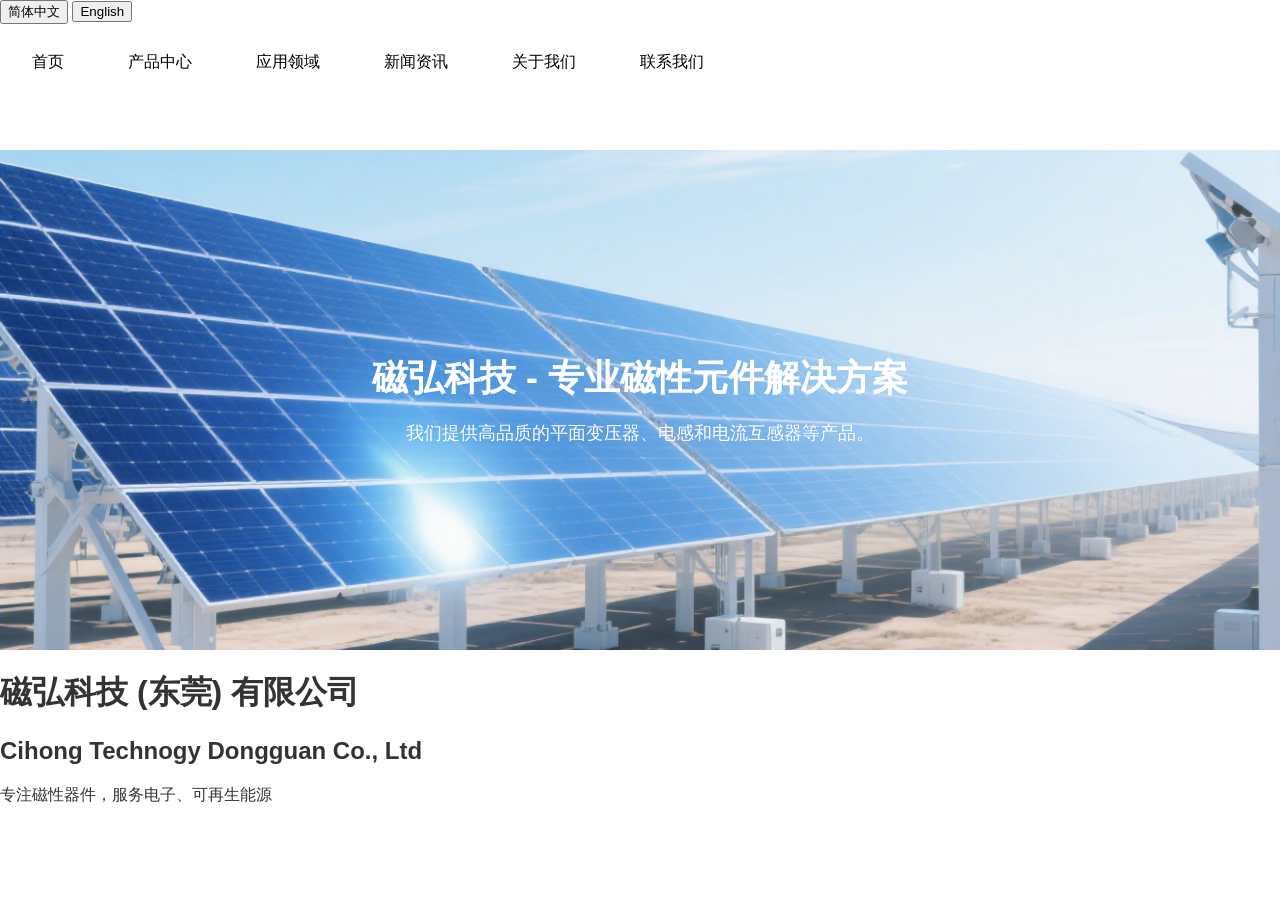
<file: index.html>
<!DOCTYPE html>
<meta name="description" content="磁弘科技 (东莞) 有限公司，专注磁性器件，提供高品质平面变压器、电感和电流互感器等产品，服务电子、可再生能源领域。" />
<meta name="keywords" content="磁弘科技, 磁性元件, 平面变压器, 电感, 电流互感器" />
<html lang="zh-CN" id="html-root">
<head>
    <meta charset="UTF-8">
    <meta name="viewport" content="width=device-width, initial-scale=1.0">
    <title>磁弘科技 (东莞) 有限公司</title>
    <link rel="stylesheet" href="css/styles.css">
</head>
<body>
    <!-- 导航栏 -->
    <nav>
        <div class="language-switcher">
            <button id="zh-btn" onclick="window.location.href='index.html'">简体中文</button>
            <button id="en-btn" onclick="window.location.href='en/index.html'">English</button>
        </div>
        <ul>
            <li><a href="index.html" class="active">首页</a></li>
            <li><a href="products.html">产品中心</a></li>
            <li><a href="application.html">应用领域</a></li>
            <li><a href="news.html">新闻资讯</a></li>
            <li><a href="about.html">关于我们</a></li>
            <li><a href="contact.html">联系我们</a></li>
        </ul>
    </nav>

    <!-- 首页 -->
    <section id="home" class="hero">
        <div class="hero-content">
          <h1 data-lang-key="home-title">磁弘科技 - 专业磁性元件解决方案</h1>
          <p data-lang-key="home-p">我们提供高品质的平面变压器、电感和电流互感器等产品。</p>
          <!-- <a href="#products" class="btn">查看产品</a> -->
        </div>
      </section>
        <h1>磁弘科技 (东莞) 有限公司</h1>
        <h2>Cihong Technogy Dongguan Co., Ltd</h2>
        <p>专注磁性器件，服务电子、可再生能源</p>
      </section>
    <script src="js/script.js"></script>
</body>
</html>
</file>
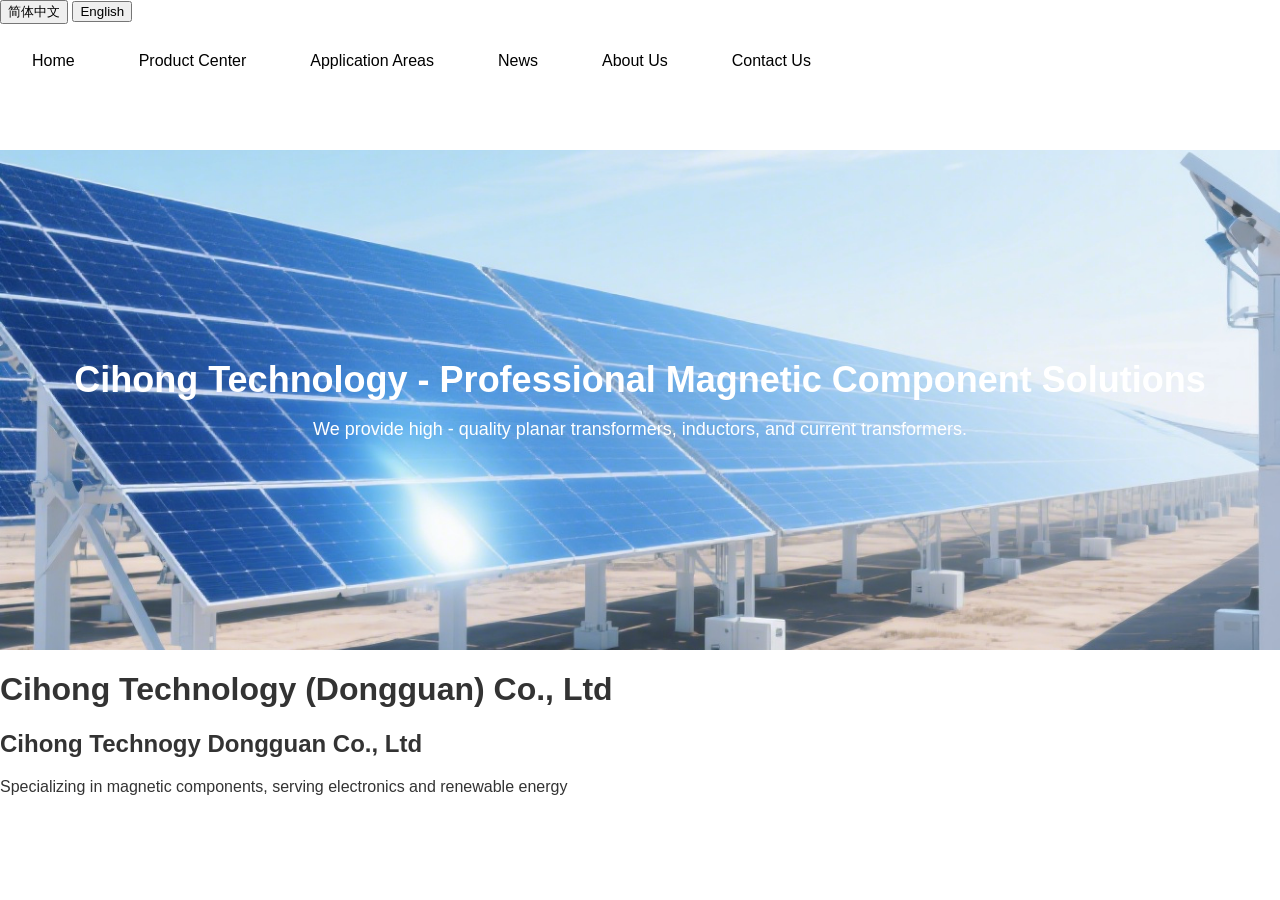
<file: en/index.html>
<!DOCTYPE html>
<meta name="description" content="Cihong Technology (Dongguan) Co., Ltd., specializing in magnetic components, providing high - quality planar transformers, inductors, and current transformers, serving the electronics and renewable energy fields." />
<meta name="keywords" content="Cihong Technology, Magnetic Components, Planar Transformers, Inductors, Current Transformers" />
<html lang="en" id="html-root">
<head>
    <meta charset="UTF-8">
    <meta name="viewport" content="width=device-width, initial-scale=1.0">
    <title>Cihong Technology (Dongguan) Co., Ltd.</title>
    <link rel="stylesheet" href="../css/styles.css">
</head>
<body>
    <!-- Navigation Bar -->
    <nav>
        <div class="language-switcher">
          <button id="zh-btn" onclick="window.location.href='../index.html'">简体中文</button>
          <button id="en-btn" onclick="window.location.href='index.html'">English</button>
      </div>
        <ul>
            <li><a href="index.html" class="active">Home</a></li>
            <li><a href="products.html">Product Center</a></li>
            <li><a href="application.html">Application Areas</a></li>
            <li><a href="news.html">News</a></li>
            <li><a href="about.html">About Us</a></li>
            <li><a href="contact.html">Contact Us</a></li>
        </ul>
    </nav>

    <!-- Home Page -->
    <section id="home" class="hero">
        <div class="hero-content">
          <h1 data-lang-key="home-title">Cihong Technology - Professional Magnetic Component Solutions</h1>
          <p data-lang-key="home-p">We provide high - quality planar transformers, inductors, and current transformers.</p>
          <!-- <a href="#products" class="btn">View Products</a> -->
        </div>
      </section>
        <h1>Cihong Technology (Dongguan) Co., Ltd</h1>
        <h2>Cihong Technogy Dongguan Co., Ltd</h2>
        <p>Specializing in magnetic components, serving electronics and renewable energy</p>
      </section>
    <script src="../js/script.js"></script>
</body>
</html>
</file>
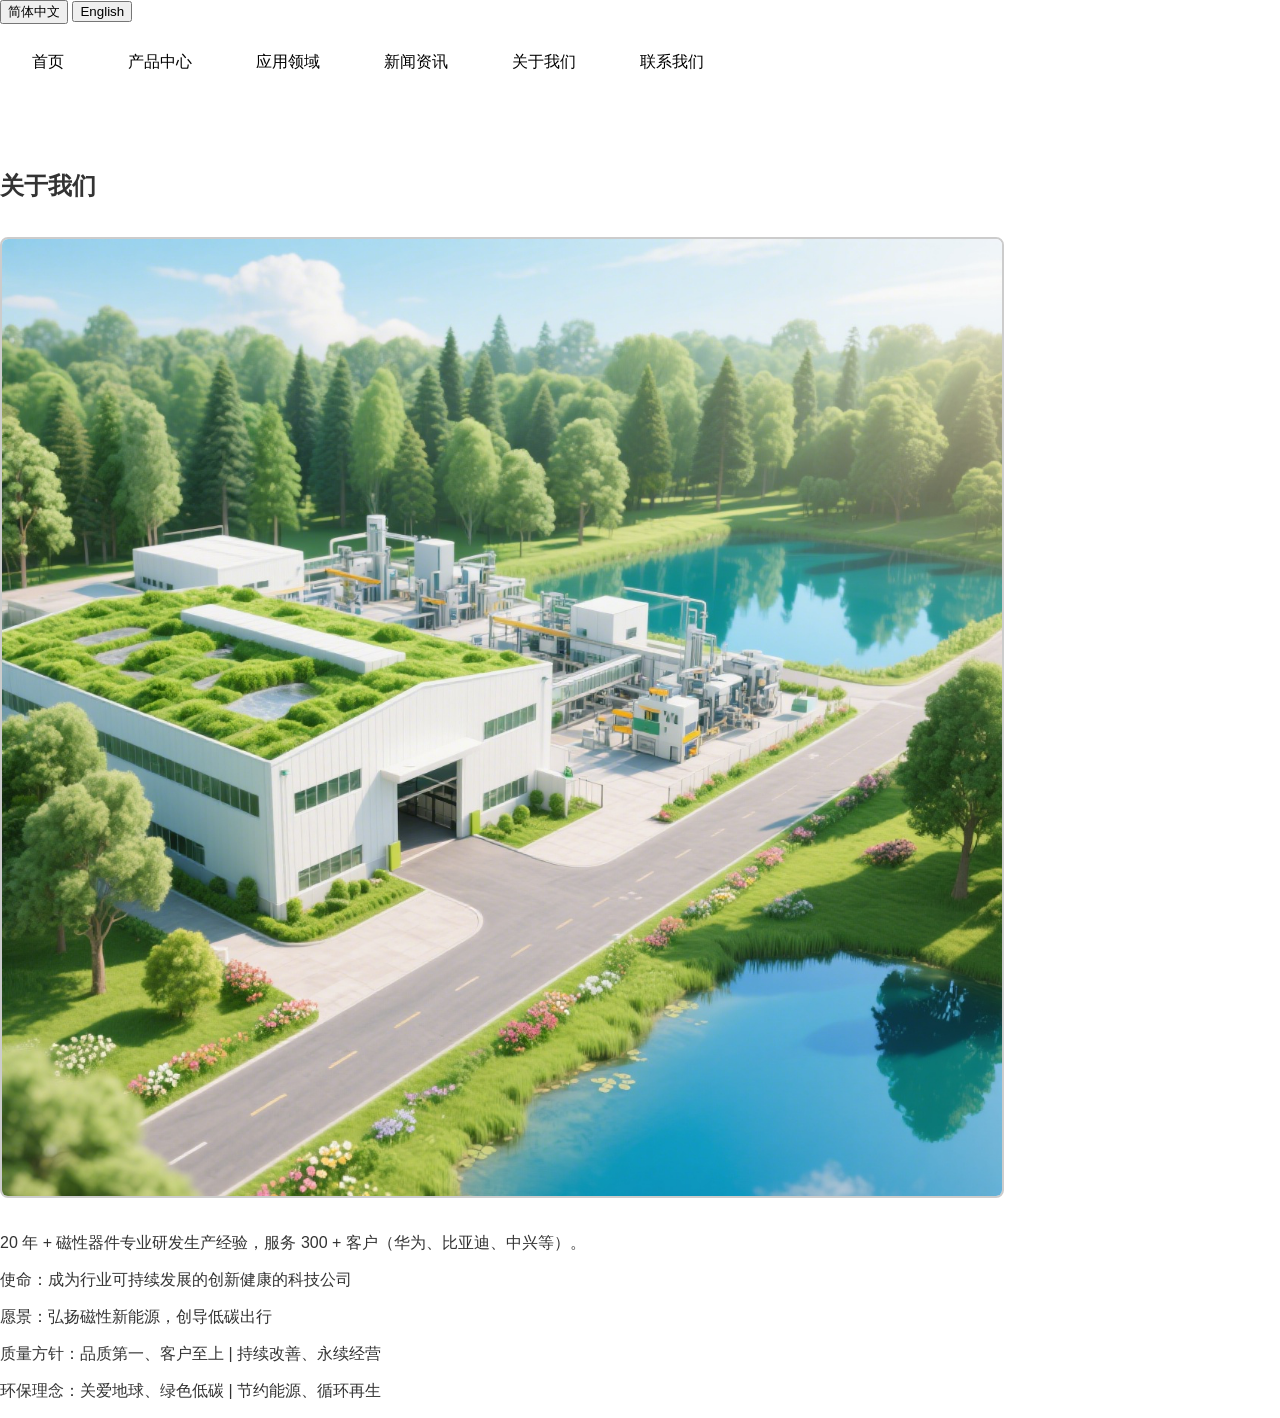
<file: about.html>
<!DOCTYPE html>
<meta name="description" content="关于磁弘科技 (东莞) 有限公司，了解我们的使命、愿景和发展历程。" />
<meta name="keywords" content="磁弘科技, 关于我们, 使命, 愿景" />
<html lang="zh-CN" id="html-root">
<head>
    <meta charset="UTF-8">
    <meta name="viewport" content="width=device-width, initial-scale=1.0">
    <title>关于我们 - 磁弘科技</title>
    <link rel="stylesheet" href="css/styles.css">
</head>
<body>
    <!-- 导航栏 -->
    <nav>
        <div class="language-switcher">
            <button id="zh-btn" onclick="window.location.href='../index.html'">简体中文</button>
            <button id="en-btn" onclick="window.location.href='../en/index.html'">English</button>
        </div>
        <ul>
            <li><a href="index.html">首页</a></li>
            <li><a href="products.html">产品中心</a></li>
            <li><a href="application.html">应用领域</a></li>
            <li><a href="news.html">新闻资讯</a></li>
            <li><a href="about.html" class="active">关于我们</a></li>
            <li><a href="contact.html">联系我们</a></li>
        </ul>
    </nav>

    <!-- 关于我们 -->
    <section id="about">
        <h2 data-lang-key="about-h2">关于我们</h2>
            <img src="images/about_us.png" alt="about us">
        <p>20 年 + 磁性器件专业研发生产经验，服务 300 + 客户（华为、比亚迪、中兴等）。</p>
        <p>使命：成为行业可持续发展的创新健康的科技公司</p>
        <p>愿景：弘扬磁性新能源，创导低碳出行</p>
        <p>质量方针：品质第一、客户至上 | 持续改善、永续经营</p>
        <p>环保理念：关爱地球、绿色低碳 | 节约能源、循环再生</p>
    </section>
    <script src="js/script.js"></script>
</body>
</html>
</file>
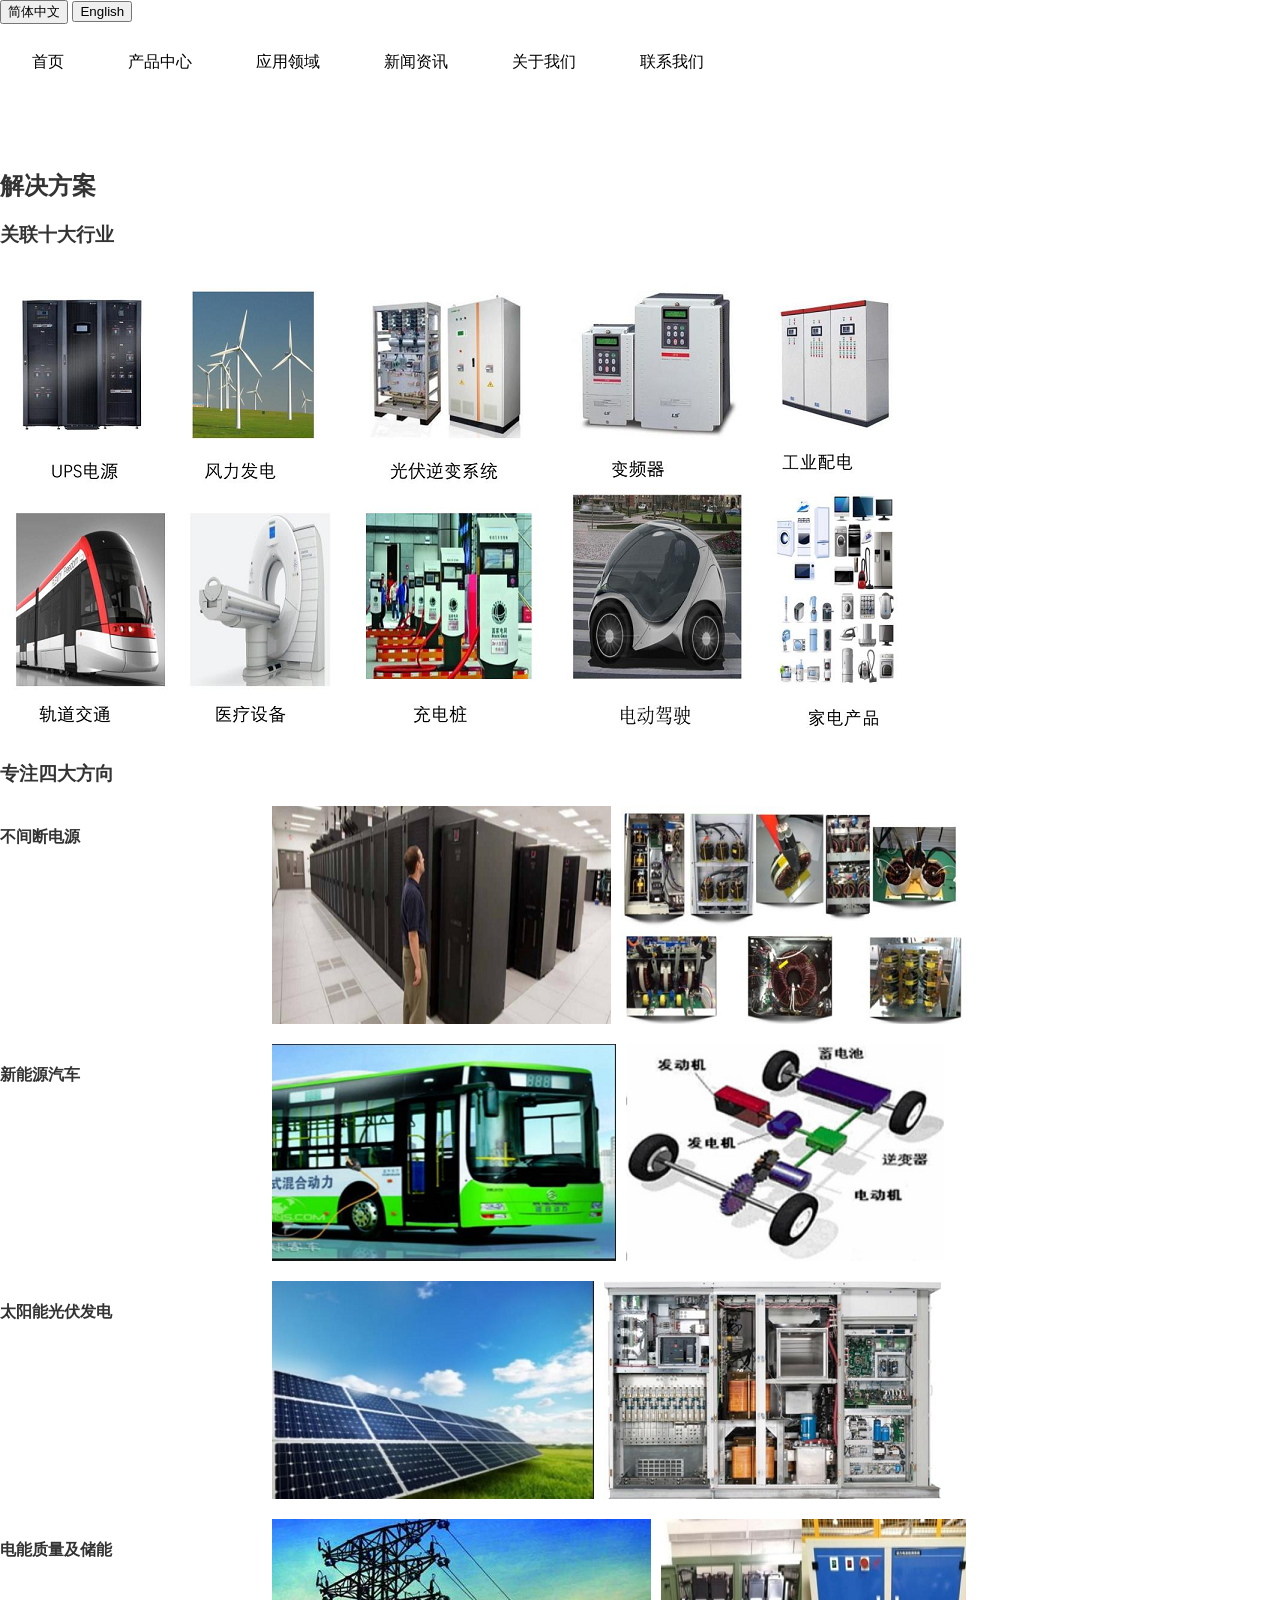
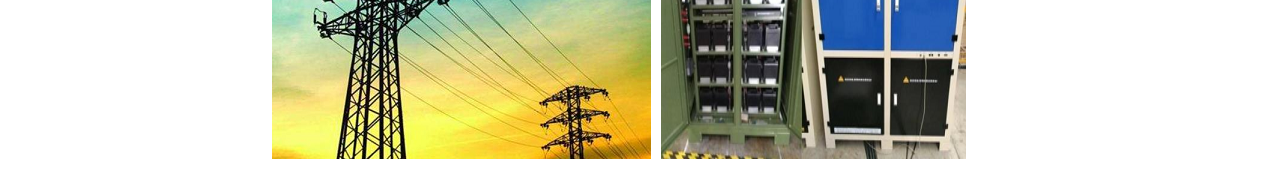
<file: application.html>
<!DOCTYPE html>
<meta name="description" content="磁弘科技 (东莞) 有限公司的应用领域，涵盖新能源、工业等领域的解决方案。" />
<meta name="keywords" content="磁弘科技, 磁性元件, 新能源, 工业应用" />
<html lang="zh-CN" id="html-root">
<head>
    <meta charset="UTF-8">
    <meta name="viewport" content="width=device-width, initial-scale=1.0">
    <title>应用领域 - 磁弘科技</title>
    <link rel="stylesheet" href="css/styles.css">
<style>
        .direction {
            display: flex;
            margin-bottom: 20px;
        }
        .description {
            flex: 1;
            max-width: 20%;
            padding-right: 20px;
        }
        .images {
            flex: 4;
            display: flex;
            gap: 10px;
        }
        .images img {
            max-width: 80%;
            height: auto;
        }
    </style>
</head>
<body>
    <!-- 导航栏 -->
    <nav>
        <div class="language-switcher">
            <button id="zh-btn" onclick="window.location.href='../index.html'">简体中文</button>
            <button id="en-btn" onclick="window.location.href='../en/index.html'">English</button>
        </div>
        <ul>
            <li><a href="index.html">首页</a></li>
            <li><a href="products.html">产品中心</a></li>
            <li><a href="application.html" class="active">应用领域</a></li>
            <li><a href="news.html">新闻资讯</a></li>
            <li><a href="about.html">关于我们</a></li>
            <li><a href="contact.html">联系我们</a></li>
        </ul>
    </nav>

    <!-- 解决方案 -->
    <section id="solutions">
        <h2 data-lang-key="solutions-h2">解决方案</h2>
        <!-- 第一部分：关联十大行业 -->       
        <h3>关联十大行业</h3>
        <img src="images/10_industries.jpg" alt="关联十大行业占位图">
        <!-- 第二部分：专注四大方向 -->
        <h3>专注四大方向</h3>
        <!-- 不间断电源 -->
        <div class="direction">
            <div class="description">
                <h4>不间断电源</h4>
                <p></p>
            </div>
            <div class="images">
                <img src="images/ups1.jpg" alt="不间断电源占位图">
                <img src="images/ups2.jpg" alt="不间断电源占位图">
            </div>
        </div>
        <!-- 新能源汽车 -->
        <div class="direction">
            <div class="description">
                <h4>新能源汽车</h4>
                <p></p>
            </div>
            <div class="images">
                <img src="images/new_energy1.jpg" alt="新能源汽车占位图">
                <img src="images/new_energy2.jpg" alt="新能源汽车占位图">
            </div>
        </div>
        <!-- 太阳能光伏发电 -->
        <div class="direction">
            <div class="description">
                <h4>太阳能光伏发电</h4>
                <p></p>
            </div>
            <div class="images">
                <img src="images/solar_photovoltaic_power_generation1.jpg" alt="太阳能光伏发电占位图">
                <img src="images/solar_photovoltaic_power_generation2.jpg" alt="太阳能光伏发电占位图">
            </div>
        </div>
        <!-- 电能质量及储能 -->
        <div class="direction">
            <div class="description">
                <h4>电能质量及储能</h4>
                <p></p>
            </div>
            <div class="images">
                <img src="images/energy_storage1.jpg" alt="电能质量及储能占位图">
                <img src="images/energy_storage2.jpg" alt="电能质量及储能占位图">
            </div>
        </div>
    </section>
    <script src="js/script.js"></script>
</body>
</html>
</file>
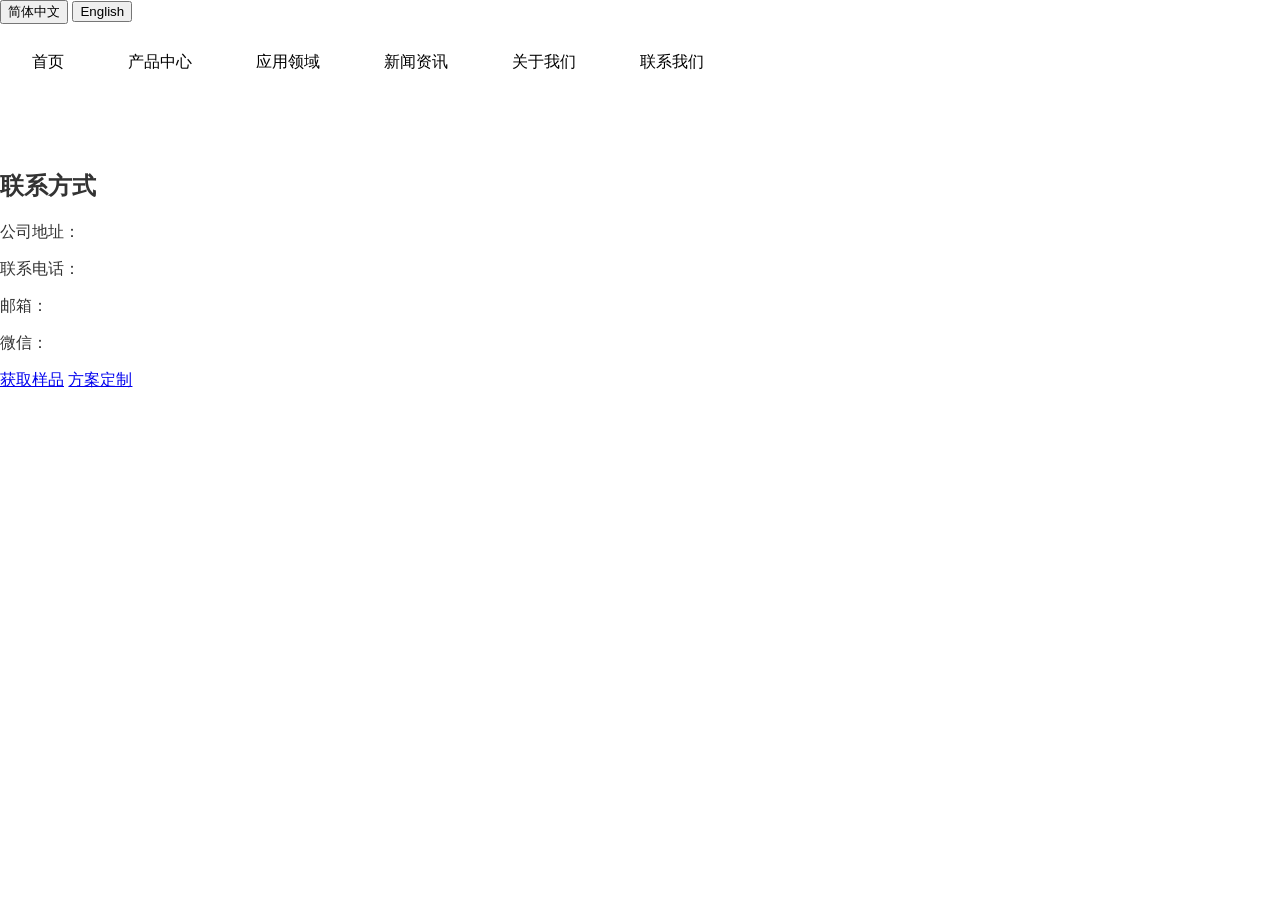
<file: contact.html>
<!DOCTYPE html>
<meta name="description" content="磁弘科技 (东莞) 有限公司的联系方式，获取样品和定制方案。" />
<meta name="keywords" content="磁弘科技, 联系方式, 获取样品, 方案定制" />
<html lang="zh-CN" id="html-root">
<head>
    <meta charset="UTF-8">
    <meta name="viewport" content="width=device-width, initial-scale=1.0">
    <title>联系我们 - 磁弘科技</title>
    <link rel="stylesheet" href="css/styles.css">
</head>
<body>
    <!-- 导航栏 -->
    <nav>
        <div class="language-switcher">
            <button id="zh-btn" onclick="window.location.href='../index.html'">简体中文</button>
            <button id="en-btn" onclick="window.location.href='../en/index.html'">English</button>
        </div>
        <ul>
            <li><a href="index.html">首页</a></li>
            <li><a href="products.html">产品中心</a></li>
            <li><a href="application.html">应用领域</a></li>
            <li><a href="news.html">新闻资讯</a></li>
            <li><a href="about.html">关于我们</a></li>
            <li><a href="contact.html" class="active">联系我们</a></li>
        </ul>
    </nav>

    <!-- 联系方式 -->
    <section id="contact">
        <h2 data-lang-key="contact-h2">联系方式</h2>    
        <p data-lang-key="contact-p1">公司地址：</p>
        <p data-lang-key="contact-p2">联系电话：</p>
        <p data-lang-key="contact-p3">邮箱：</p>
        <p data-lang-key="contact-p4">微信：</p>
        <div class="qq-consult">
            <!-- 嵌入 QQ 咨询窗口 -->
            <a href="http://wpa.qq.com/msgrd?v=3&uin=12345678&site=qq&menu=yes" data-lang-key="contact-a1">获取样品</a>
            <a href="http://wpa.qq.com/msgrd?v=3&uin=12345678&site=qq&menu=yes" data-lang-key="contact-a2">方案定制</a>
        </div>
    </section>
    <script src="js/script.js"></script>
</body>
</html>
</file>
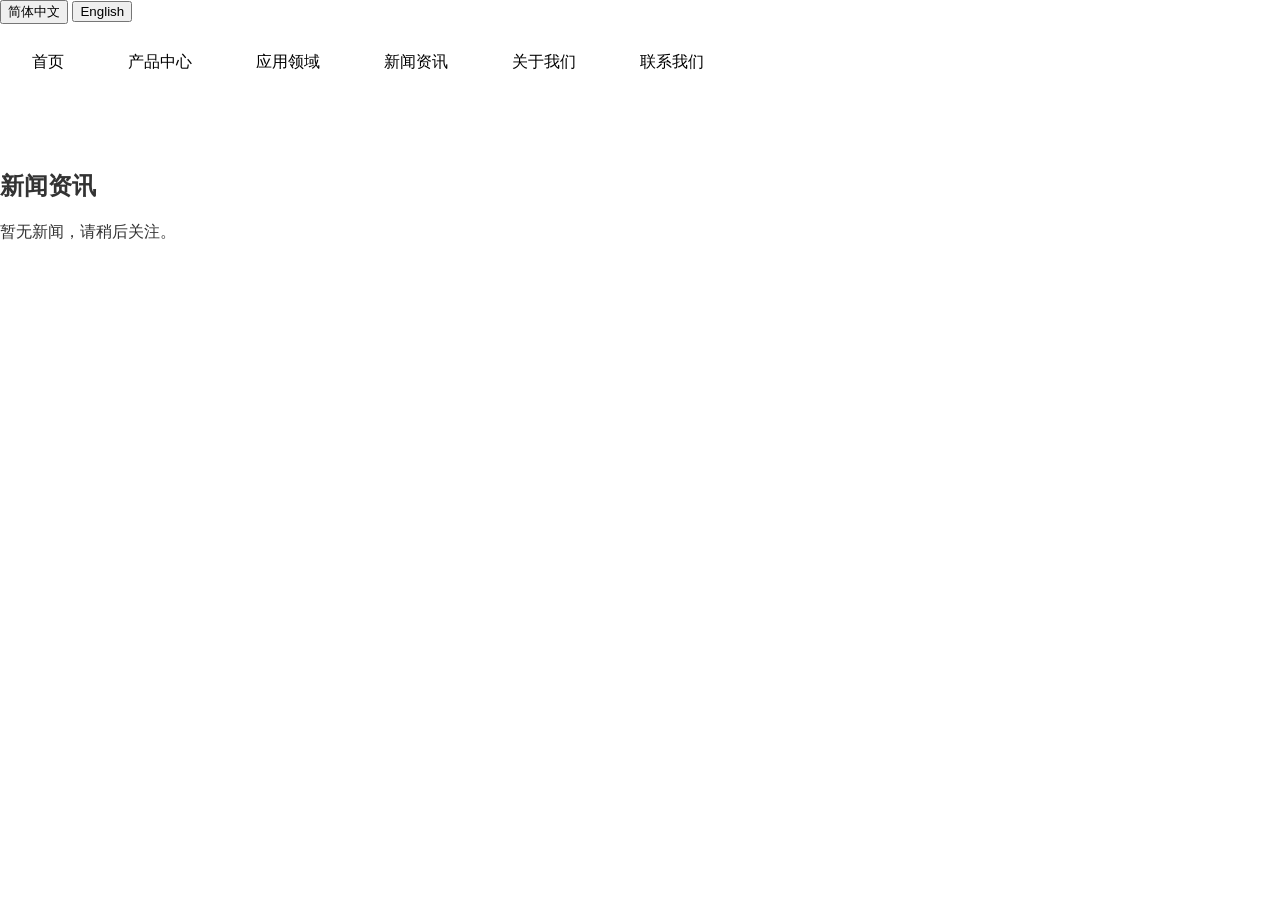
<file: news.html>
<!DOCTYPE html>
<meta name="description" content="磁弘科技 (东莞) 有限公司的新闻资讯页面。" />
<meta name="keywords" content="磁弘科技, 新闻资讯, 行业动态" />
<html lang="zh-CN" id="html-root">
<head>
    <meta charset="UTF-8">
    <meta name="viewport" content="width=device-width, initial-scale=1.0">
    <title>新闻资讯 - 磁弘科技</title>
    <link rel="stylesheet" href="css/styles.css">
</head>
<body>
    <!-- 导航栏 -->
    <nav>
        <div class="language-switcher">
            <button id="zh-btn" onclick="window.location.href='../index.html'">简体中文</button>
            <button id="en-btn" onclick="window.location.href='../en/index.html'">English</button>
        </div>
        <ul>
            <li><a href="index.html">首页</a></li>
            <li><a href="products.html">产品中心</a></li>
            <li><a href="application.html">应用领域</a></li>
            <li><a href="news.html" class="active">新闻资讯</a></li>
            <li><a href="about.html">关于我们</a></li>
            <li><a href="contact.html">联系我们</a></li>
        </ul>
    </nav>

    <!-- 这里暂时没有新闻内容，可后续添加 -->
    <section id="news">
        <h2>新闻资讯</h2>       
        <p>暂无新闻，请稍后关注。</p>
    </section>
    <script src="js/script.js"></script>
</body>
</html>
</file>
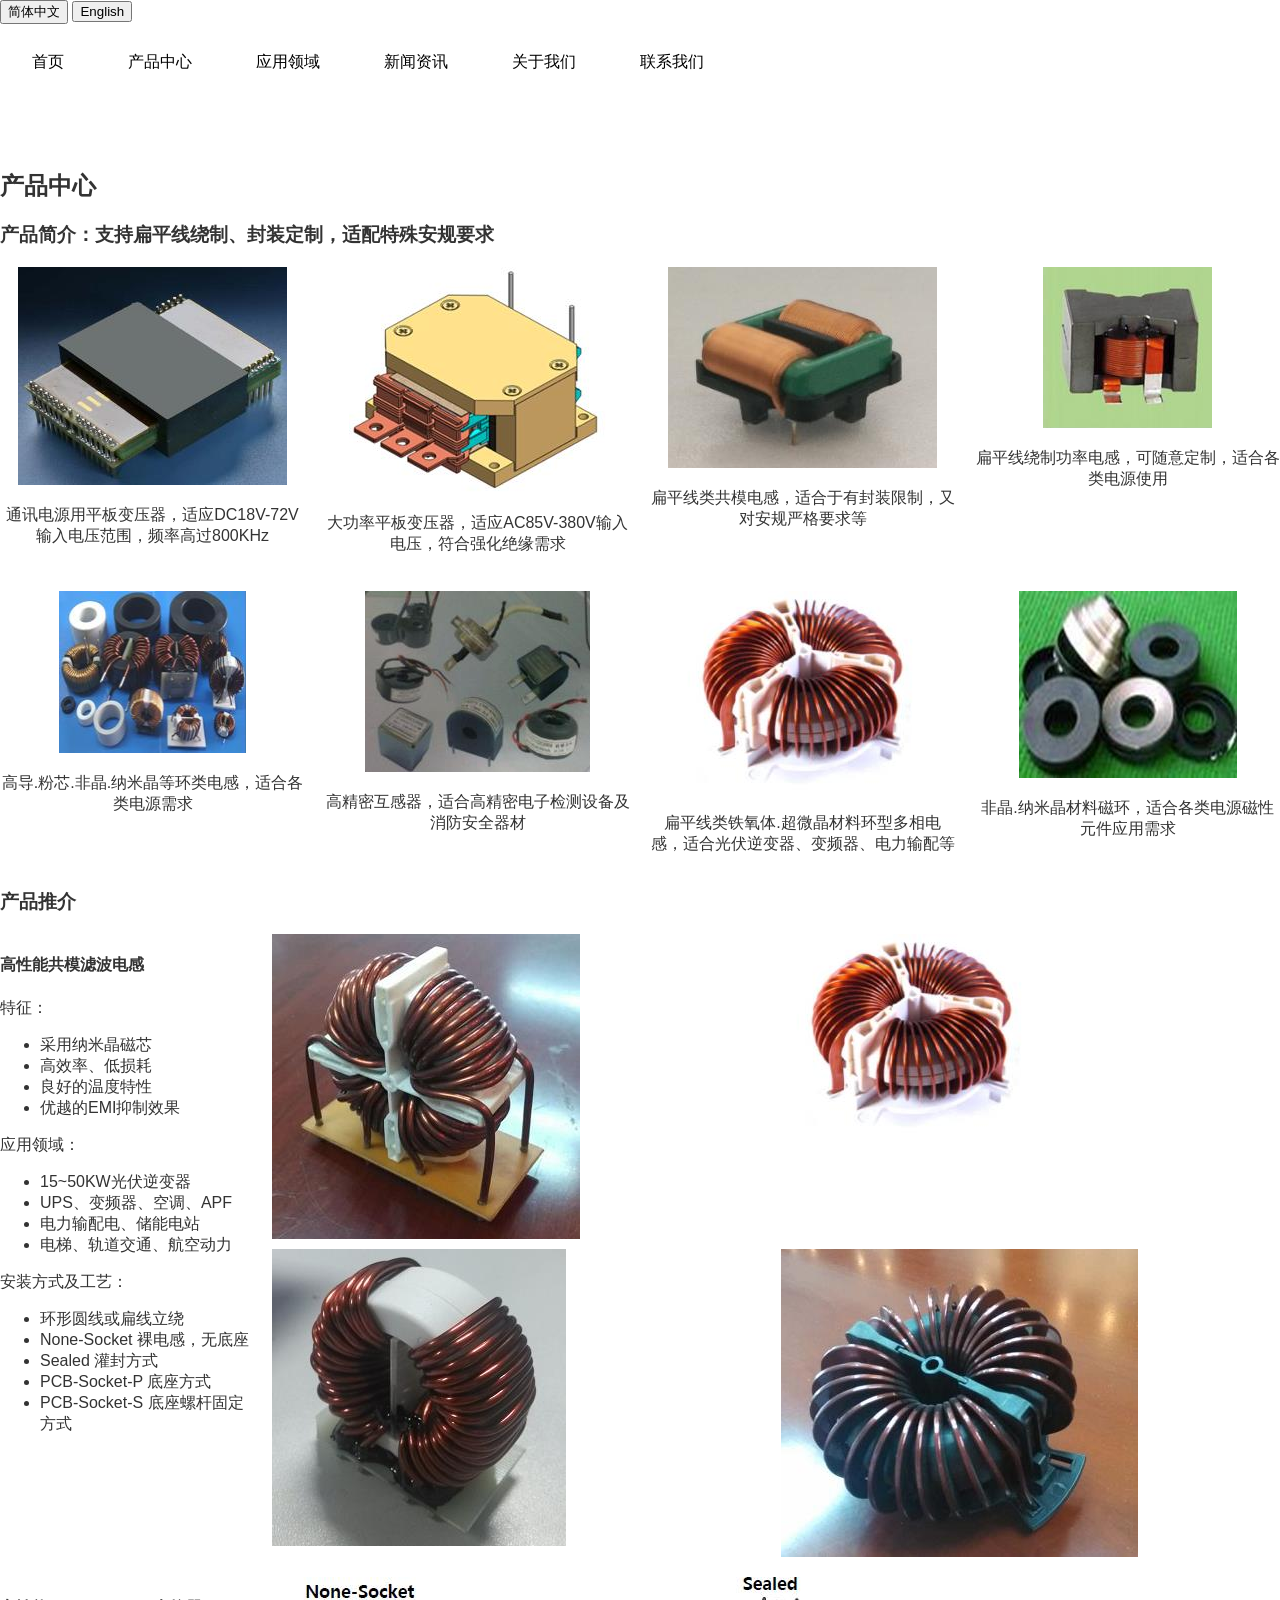
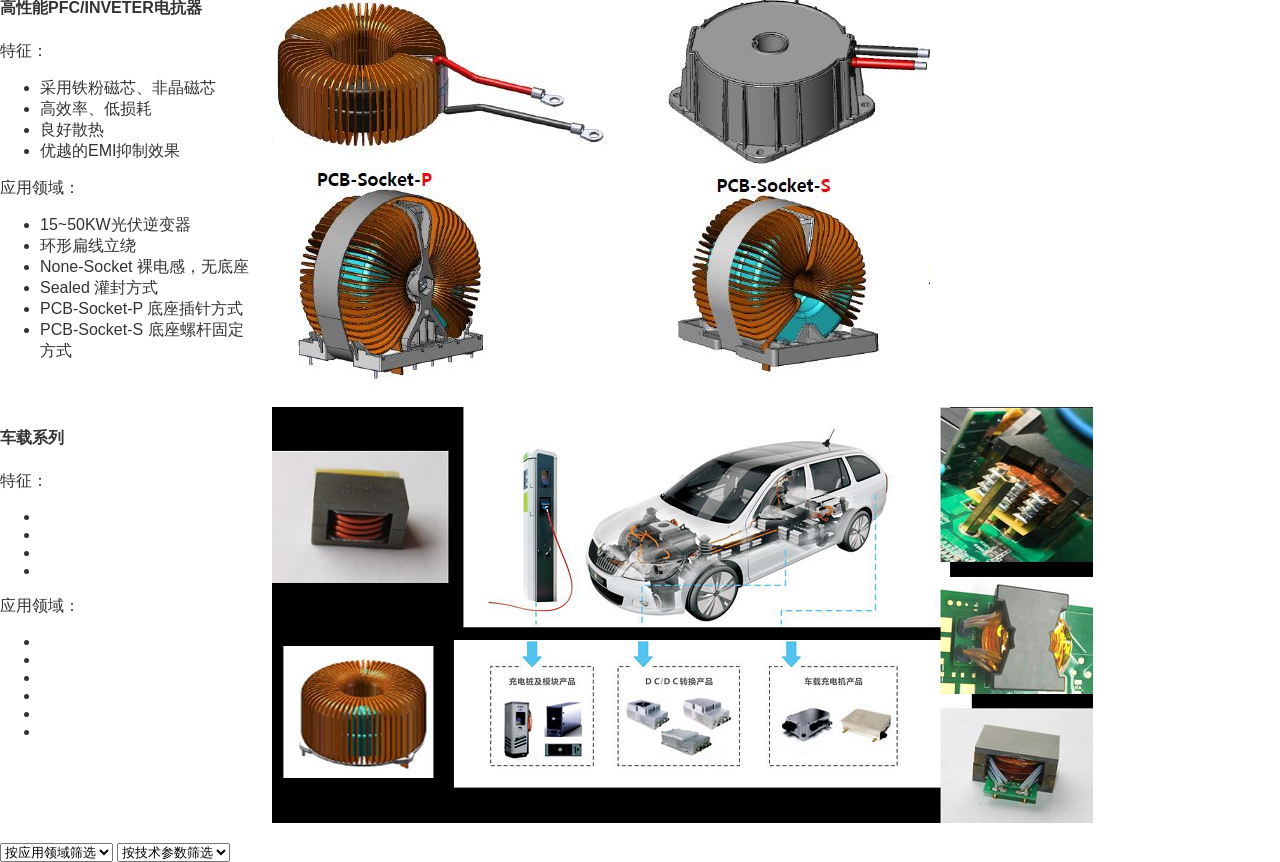
<file: products.html>
<!DOCTYPE html>
<meta name="description" content="磁弘科技 (东莞) 有限公司的产品中心，提供高品质平面变压器、电感和电流互感器等产品。" />
<meta name="keywords" content="磁弘科技, 磁性元件, 平面变压器, 电感, 电流互感器" />
<html lang="zh-CN" id="html-root">
<head>
    <meta charset="UTF-8">
    <meta name="viewport" content="width=device-width, initial-scale=1.0">
    <title>产品中心 - 磁弘科技</title>
    <link rel="stylesheet" href="css/styles.css">
    <style>
        .product-grid {
            display: grid;
            grid-template-columns: repeat(4, 1fr);
            gap: 20px;
        }
        .product-item {
            text-align: center;
        }
        .product-item img {
            max-width: 100%;
            height: auto;
        }
        .product-promotion {
            display: flex;
            margin-bottom: 20px;
        }
        .product-promotion .info {
            flex: 1;
            max-width: 20%;
            padding-right: 20px;
        }
        .product-promotion .images {
            flex: 4;
            display: grid;
            grid-template-columns: repeat(2, 1fr);
            gap: 10px;
        }
    </style>
</head>
<body>
    <!-- 导航栏 -->
    <nav>
        <div class="language-switcher">
            <button id="zh-btn" onclick="window.location.href='../index.html'">简体中文</button>
            <button id="en-btn" onclick="window.location.href='../en/index.html'">English</button>
        </div>
        <ul>
            <li><a href="index.html">首页</a></li>
            <li><a href="products.html" class="active">产品中心</a></li>
            <li><a href="application.html">应用领域</a></li>
            <li><a href="news.html">新闻资讯</a></li>
            <li><a href="about.html">关于我们</a></li>
            <li><a href="contact.html">联系我们</a></li>
        </ul>
    </nav>

    <!-- 产品中心 -->
    <section id="products">
        <h2 data-lang-key="products-h2">产品中心</h2>
        <!-- 产品简介 -->
        <h3>产品简介：支持扁平线绕制、封装定制，适配特殊安规要求</h3>
        <div class="product-grid">
            <div class="product-item">
                <img src="images/flat_transformer_dc.jpg" alt="DC18V-72V 输入的通讯电源用平板变压器实物图" data-params="800KHz 高频">
                <p>通讯电源用平板变压器，适应DC18V-72V输入电压范围，频率高过800KHz</p>
            </div>
            <div class="product-item">
                <img src="images/flat_transformer_ac.jpg" alt="AC85V-380V 大功率平板变压器 3D 爆炸图">
                <p>大功率平板变压器，适应AC85V-380V输入电压，符合强化绝缘需求</p>
            </div>
            <div class="product-item">
                <img src="images/common_mode_inductor.jpg" alt="扁平线绕制工艺特写图" data-text="安规认证・封装限制适配">
                <p>扁平线类共模电感，适合于有封装限制，又对安规严格要求等</p>
            </div>
            <div class="product-item">
                <img src="images/flat_wire_wound_power_inductors.jpg" alt="扁平线绕制工艺特写图" data-text="安规认证・封装限制适配">
                <p>扁平线绕制功率电感，可随意定制，适合各类电源使用</p>
            </div>
            <div class="product-item">
                <img src="images/nanocrystalline_inductor_graph.jpg" alt="纳米晶磁芯电感温度特性测试曲线图">
                <p>高导.粉芯.非晶.纳米晶等环类电感，适合各类电源需求</p>
            </div>
            <div class="product-item">
                <img src="images/high_precision_transformer.jpg" alt="纳米晶磁芯电感产品实物图">
                <p>高精密互感器，适合高精密电子检测设备及消防安全器材</p>
            </div>
            <div class="product-item">
                <img src="images/toroidal_multi-phase_inductor.jpg" alt="生产车间自动化绕线设备工作场景图" data-text="环形扁线立绕">
                <p>扁平线类铁氧体.超微晶材料环型多相电感，适合光伏逆变器、变频器、电力输配等</p>
            </div>
            <div class="product-item">
                <img src="images/amorphous_ring.jpg" alt="高精密互感器在医疗设备中的安装实例图" data-text="电子检测专用">
                <p>非晶.纳米晶材料磁环，适合各类电源磁性元件应用需求</p>
            </div>
        </div>
        <!-- 产品推介 -->
        <h3>产品推介</h3>
        <!-- 高性能共模滤波电感 -->
        <div class="product-promotion">
            <div class="info">
                <h4>高性能共模滤波电感</h4>
                <p>特征：</p>
                <ul>
                    <li>采用纳米晶磁芯</li>
                    <li>高效率、低损耗</li>
                    <li>良好的温度特性</li>
                    <li>优越的EMI抑制效果</li>
                </ul>
                <p>应用领域：</p>
                <ul>
                    <li>15~50KW光伏逆变器</li>
                    <li>UPS、变频器、空调、APF</li>
                    <li>电力输配电、储能电站</li>
                    <li>电梯、轨道交通、航空动力</li>
                </ul>
                <p>安装方式及工艺：</p>
                <ul>
                    <li>环形圆线或扁线立绕</li>
                    <li>None-Socket 裸电感，无底座</li>
                    <li>Sealed 灌封方式</li>
                    <li>PCB-Socket-P 底座方式</li>
                    <li>PCB-Socket-S 底座螺杆固定方式</li>
                </ul>
            </div>
            <div class="images">
                <img src="images/toroidal_multi-phase_inductor1.jpg" alt="示例图片1">
                <img src="images/toroidal_multi-phase_inductor2.jpg" alt="示例图片2">
                <img src="images/toroidal_multi-phase_inductor3.jpg" alt="示例图片3">
                <img src="images/toroidal_multi-phase_inductor4.jpg" alt="示例图片4">
            </div>
        </div>
        <!-- 高性能PFC/INVETER电抗器 -->
        <div class="product-promotion">
            <div class="info">
                <h4>高性能PFC/INVETER电抗器</h4>
                <p>特征：</p>
                <ul>
                    <li>采用铁粉磁芯、非晶磁芯</li>
                    <li>高效率、低损耗</li>
                    <li>良好散热</li>
                    <li>优越的EMI抑制效果</li>
                </ul>
                <p>应用领域：</p>
                <ul>
                    <li>15~50KW光伏逆变器</li>
                    <li>环形扁线立绕</li>
                    <li>None-Socket 裸电感，无底座</li>
                    <li>Sealed 灌封方式</li>
                    <li>PCB-Socket-P 底座插针方式</li>
                    <li>PCB-Socket-S 底座螺杆固定方式</li>
                </ul>
            </div>
            <div class="images">
                <img src="images/high_performance_reactor.jpg" alt="示例图片1">
            </div>
        </div>
        <!-- 车载系列 -->
        <div class="product-promotion">
            <div class="info">
                <h4>车载系列</h4>
                <p>特征：</p>
                <ul>
                    <li></li>
                    <li></li>
                    <li></li>
                    <li></li>
                </ul>
                <p>应用领域：</p>
                <ul>
                    <li></li>
                    <li></li>
                    <li></li>
                    <li></li>
                    <li></li>
                    <li></li>
                </ul>
            </div>
            <div class="images">
                <img src="images/car_series.jpg" alt="示例图片1">
            </div>
        </div>
        <div class="product-filter">
            <select id="application">
                <option value="" data-lang-key="products-filter-1">按应用领域筛选</option>
                <option value="solar" data-lang-key="products-filter-3">光伏逆变器</option>
                <option value="ups" data-lang-key="products-filter-4">UPS 电源</option>
                <option value="charger" data-lang-key="products-filter-5">充电桩</option>
            </select>
            <select id="parameters">
                <option value="" data-lang-key="products-filter-2">按技术参数筛选</option>
                <option value="voltage" data-lang-key="products-filter-6">输入电压</option>
                <option value="material" data-lang-key="products-filter-7">材料类型</option>
            </select>
        </div>
    </section>
    <script src="js/script.js"></script>
</body>
</html>
</file>
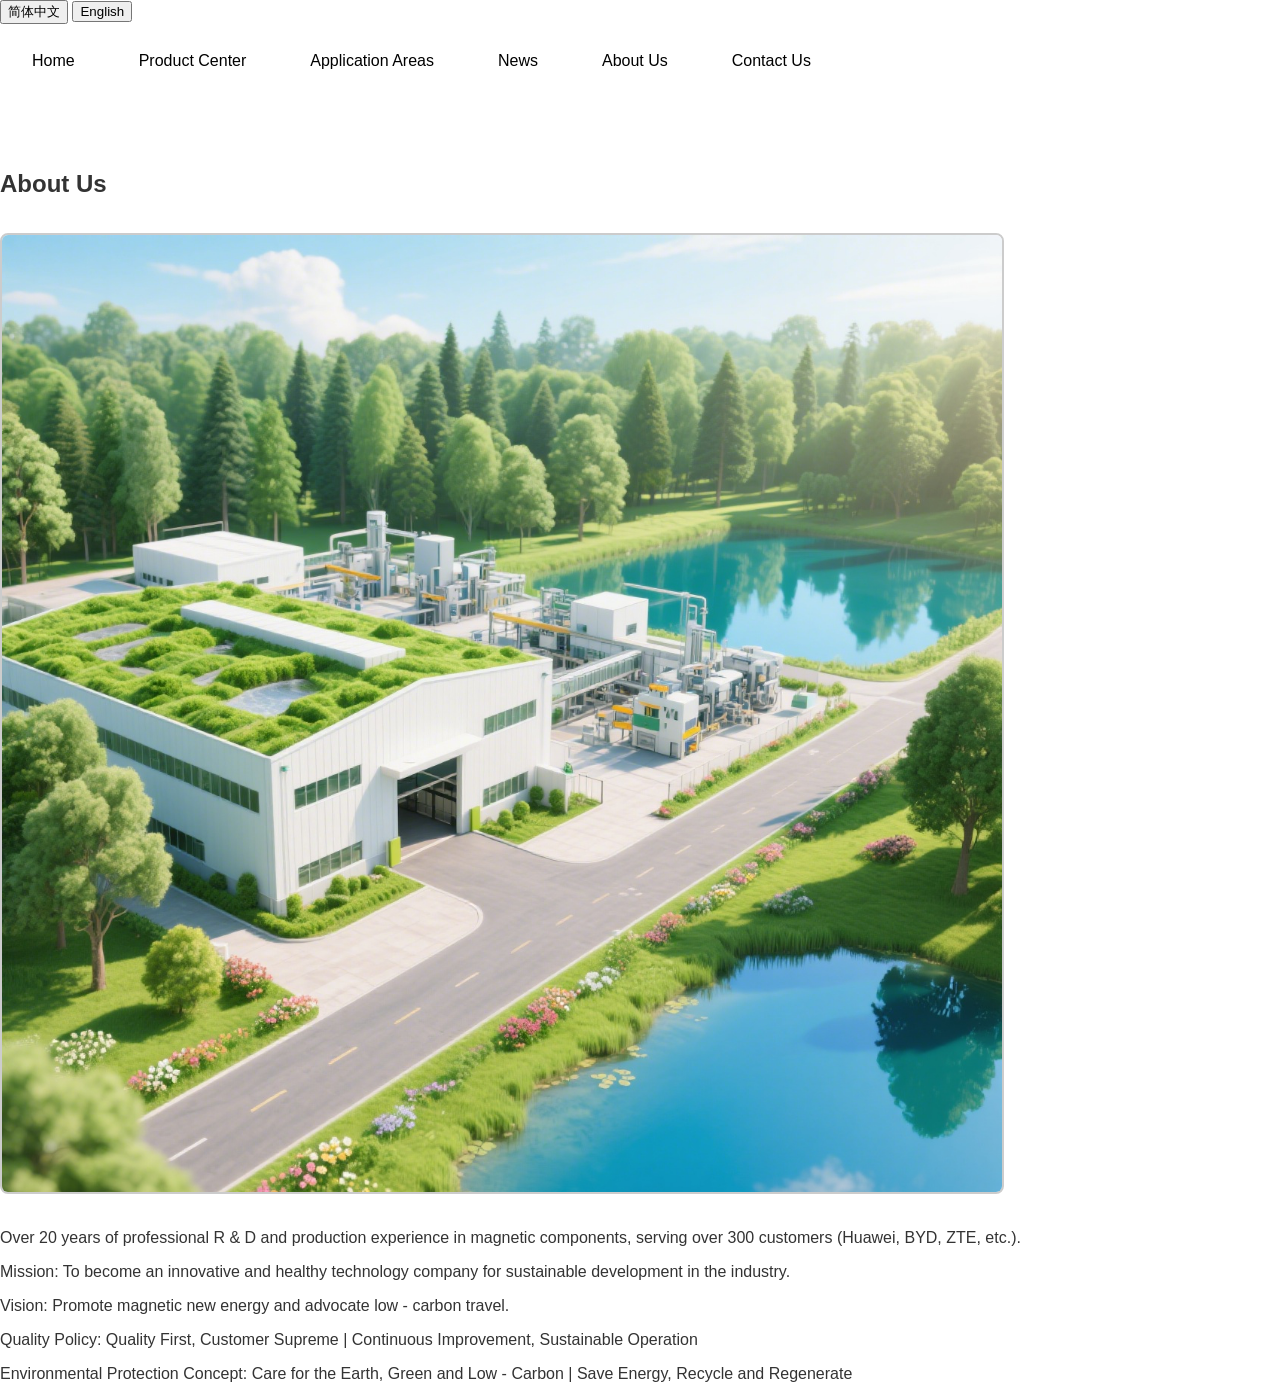
<file: en/about.html>
<!DOCTYPE html>
<meta name="description" content="About Cihong Technology (Dongguan) Co., Ltd., learn about our mission, vision, and development history." />
<meta name="keywords" content="Cihong Technology, About Us, Mission, Vision" />
<html lang="en" id="html-root">
<head>
    <meta charset="UTF-8">
    <meta name="viewport" content="width=device-width, initial-scale=1.0">
    <title>About Us - Cihong Technology</title>
    <link rel="stylesheet" href="../css/styles.css">
</head>
<body>
    <!-- Navigation Bar -->
    <nav>
        <div class="language-switcher">
            <button id="zh-btn" onclick="window.location.href='../index.html'">简体中文</button>
            <button id="en-btn" onclick="window.location.href='index.html'">English</button>
        </div>
        <ul>
            <li><a href="index.html">Home</a></li>
            <li><a href="products.html">Product Center</a></li>
            <li><a href="application.html">Application Areas</a></li>
            <li><a href="news.html">News</a></li>
            <li><a href="about.html" class="active">About Us</a></li>
            <li><a href="contact.html">Contact Us</a></li>
        </ul>
    </nav>

    <!-- About Us -->
    <section id="about">
        <h2 data-lang-key="about-h2">About Us</h2>
        <img src="../images/about_us.png" alt="about us">
        <p>Over 20 years of professional R & D and production experience in magnetic components, serving over 300 customers (Huawei, BYD, ZTE, etc.).</p>
        <p>Mission: To become an innovative and healthy technology company for sustainable development in the industry.</p>
        <p>Vision: Promote magnetic new energy and advocate low - carbon travel.</p>
        <p>Quality Policy: Quality First, Customer Supreme | Continuous Improvement, Sustainable Operation</p>
        <p>Environmental Protection Concept: Care for the Earth, Green and Low - Carbon | Save Energy, Recycle and Regenerate</p>
    </section>
    <script src="../js/script.js"></script>
</body>
</html>
</file>
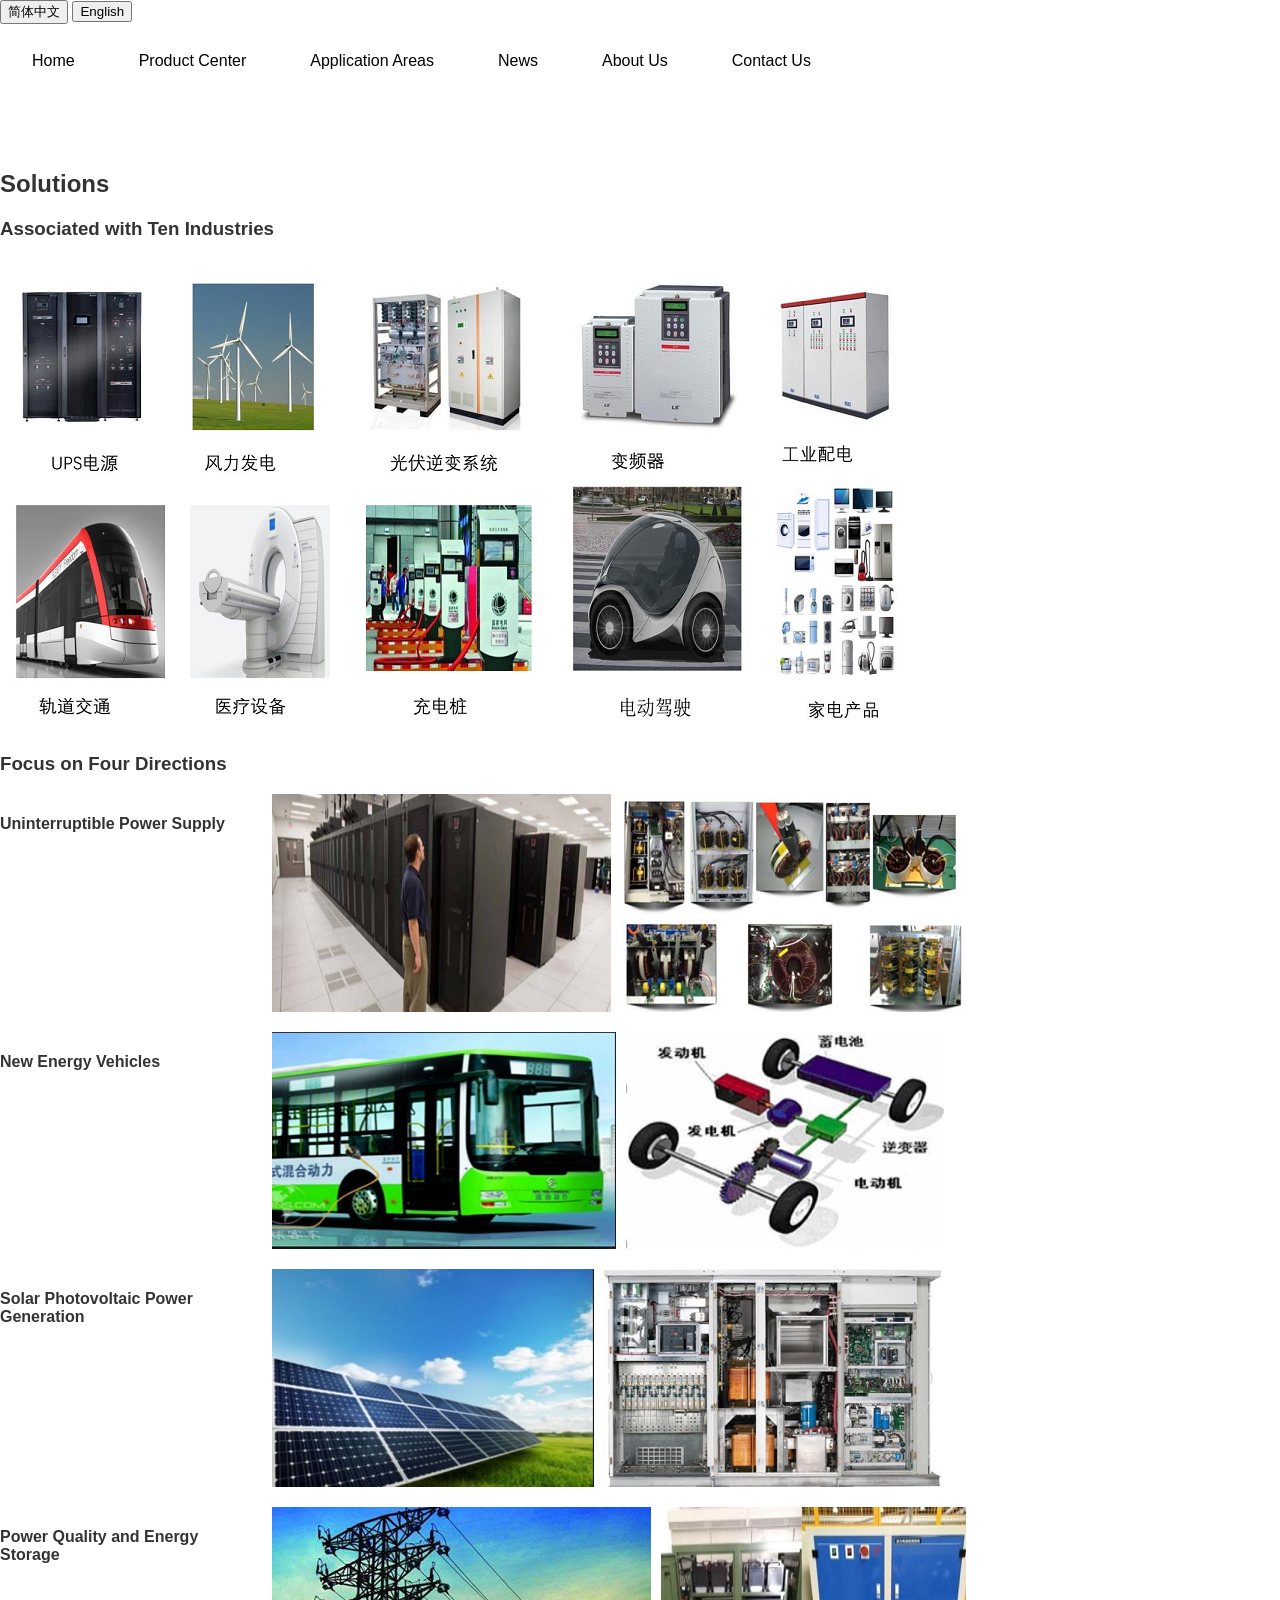
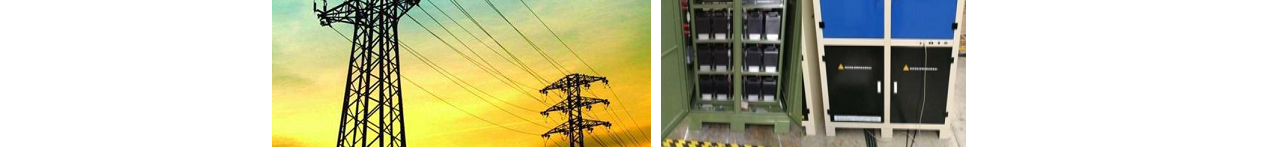
<file: en/application.html>
<!DOCTYPE html>
<meta name="description" content="Application areas of Cihong Technology (Dongguan) Co., Ltd., covering solutions in new energy, industry and other fields." />
<meta name="keywords" content="Cihong Technology, Magnetic Components, New Energy, Industrial Applications" />
<html lang="en" id="html-root">
<head>
    <meta charset="UTF-8">
    <meta name="viewport" content="width=device-width, initial-scale=1.0">
    <title>Application Areas - Cihong Technology</title>
    <link rel="stylesheet" href="../css/styles.css">
<style>
        .direction {
            display: flex;
            margin-bottom: 20px;
        }
        .description {
            flex: 1;
            max-width: 20%;
            padding-right: 20px;
        }
        .images {
            flex: 4;
            display: flex;
            gap: 10px;
        }
        .images img {
            max-width: 80%;
            height: auto;
        }
    </style>
</head>
<body>
    <!-- Navigation Bar -->
    <nav>
        <div class="language-switcher">
            <button id="zh-btn" onclick="window.location.href='../index.html'">简体中文</button>
            <button id="en-btn" onclick="window.location.href='index.html'">English</button>
        </div>
        <ul>
            <li><a href="index.html">Home</a></li>
            <li><a href="products.html">Product Center</a></li>
            <li><a href="application.html" class="active">Application Areas</a></li>
            <li><a href="news.html">News</a></li>
            <li><a href="about.html">About Us</a></li>
            <li><a href="contact.html">Contact Us</a></li>
        </ul>
    </nav>

    <!-- Solutions -->
    <section id="solutions">
        <h2 data-lang-key="solutions-h2">Solutions</h2>
        <!-- Part 1: Associated with Ten Industries -->    
        <h3>Associated with Ten Industries</h3>
        <img src="../images/10_industries.jpg" alt="Placeholder image for ten associated industries">
        <!-- Part 2: Focus on Four Directions -->
        <h3>Focus on Four Directions</h3>
        <!-- Uninterruptible Power Supply -->
        <div class="direction">
            <div class="description">
                <h4>Uninterruptible Power Supply</h4>
                <p></p>
            </div>
            <div class="images">
                <img src="../images/ups1.jpg" alt="Placeholder image for uninterruptible power supply">
                <img src="../images/ups2.jpg" alt="Placeholder image for uninterruptible power supply">
            </div>
        </div>
        <!-- New Energy Vehicles -->
        <div class="direction">
            <div class="description">
                <h4>New Energy Vehicles</h4>
                <p></p>
            </div>
            <div class="images">
                <img src="../images/new_energy1.jpg" alt="Placeholder image for new energy vehicles">
                <img src="../images/new_energy2.jpg" alt="Placeholder image for new energy vehicles">
            </div>
        </div>
        <!-- Solar Photovoltaic Power Generation -->
        <div class="direction">
            <div class="description">
                <h4>Solar Photovoltaic Power Generation</h4>
                <p></p>
            </div>
            <div class="images">
                <img src="../images/solar_photovoltaic_power_generation1.jpg" alt="Placeholder image for solar photovoltaic power generation">
                <img src="../images/solar_photovoltaic_power_generation2.jpg" alt="Placeholder image for solar photovoltaic power generation">
            </div>
        </div>
        <!-- Power Quality and Energy Storage -->
        <div class="direction">
            <div class="description">
                <h4>Power Quality and Energy Storage</h4>
                <p></p>
            </div>
            <div class="images">
                <img src="../images/energy_storage1.jpg" alt="Placeholder image for power quality and energy storage">
                <img src="../images/energy_storage2.jpg" alt="Placeholder image for power quality and energy storage">
            </div>
        </div>
    </section>
    <script src="../js/script.js"></script>
</body>
</html>
</file>
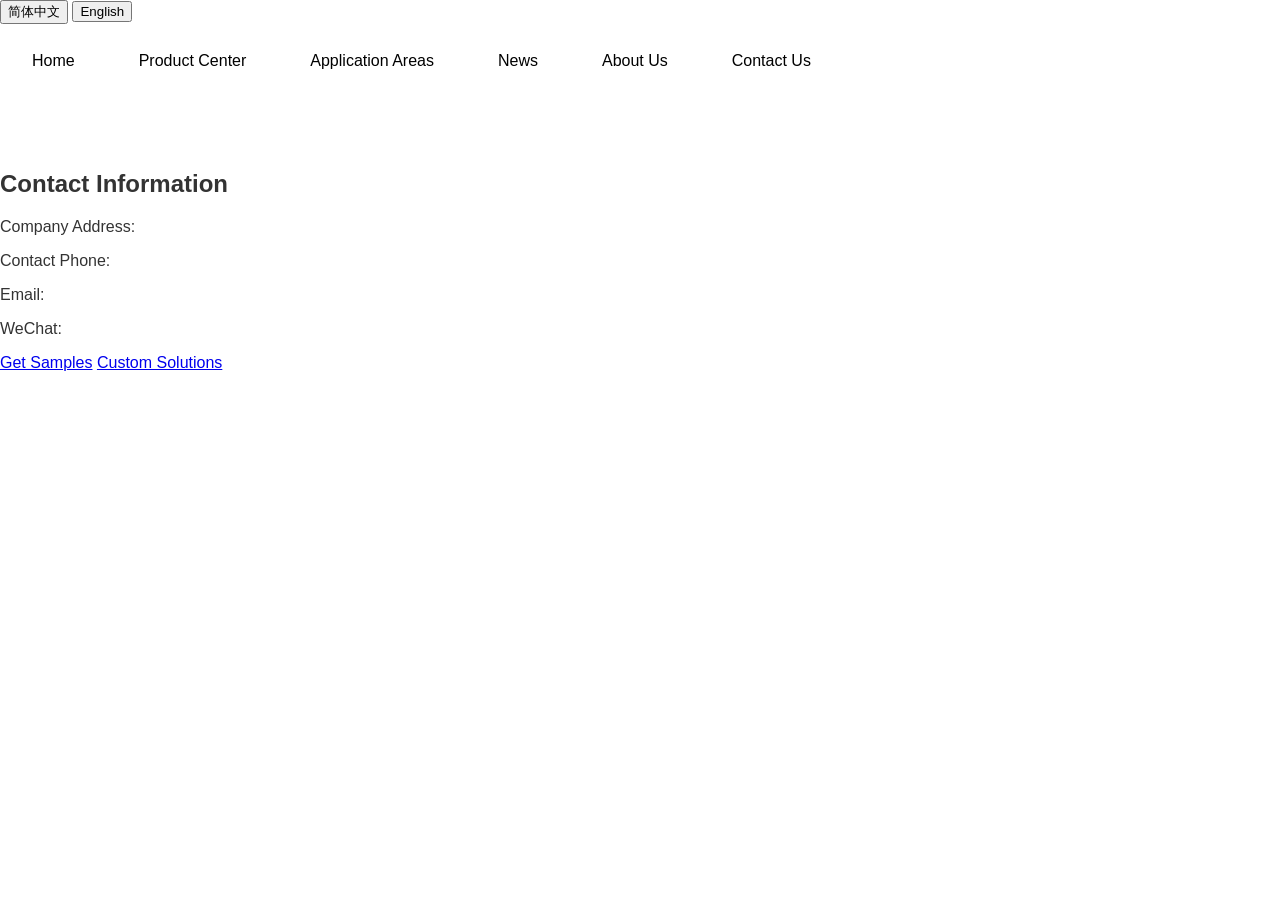
<file: en/contact.html>
<!DOCTYPE html>
<meta name="description" content="Contact information of Cihong Technology (Dongguan) Co., Ltd., get samples and customized solutions." />
<meta name="keywords" content="Cihong Technology, Contact Us, Get Samples, Custom Solutions" />
<html lang="en" id="html-root">
<head>
    <meta charset="UTF-8">
    <meta name="viewport" content="width=device-width, initial-scale=1.0">
    <title>Contact Us - Cihong Technology</title>
    <link rel="stylesheet" href="../css/styles.css">
</head>
<body>
    <!-- Navigation Bar -->
    <nav>
        <div class="language-switcher">
            <button id="zh-btn" onclick="window.location.href='../index.html'">简体中文</button>
            <button id="en-btn" onclick="window.location.href='index.html'">English</button>
        </div>
        <ul>
            <li><a href="index.html">Home</a></li>
            <li><a href="products.html">Product Center</a></li>
            <li><a href="application.html">Application Areas</a></li>
            <li><a href="news.html">News</a></li>
            <li><a href="about.html">About Us</a></li>
            <li><a href="contact.html" class="active">Contact Us</a></li>
        </ul>
    </nav>

    <!-- Contact Information -->
    <section id="contact">
        <h2 data-lang-key="contact-h2">Contact Information</h2>       
        <p data-lang-key="contact-p1">Company Address:</p>
        <p data-lang-key="contact-p2">Contact Phone:</p>
        <p data-lang-key="contact-p3">Email:</p>
        <p data-lang-key="contact-p4">WeChat:</p>
        <div class="qq-consult">
            <!-- Embed QQ consultation window -->
            <a href="http://wpa.qq.com/msgrd?v=3&uin=12345678&site=qq&menu=yes" data-lang-key="contact-a1">Get Samples</a>
            <a href="http://wpa.qq.com/msgrd?v=3&uin=12345678&site=qq&menu=yes" data-lang-key="contact-a2">Custom Solutions</a>
        </div>
    </section>
    <script src="../js/script.js"></script>
</body>
</html>
</file>
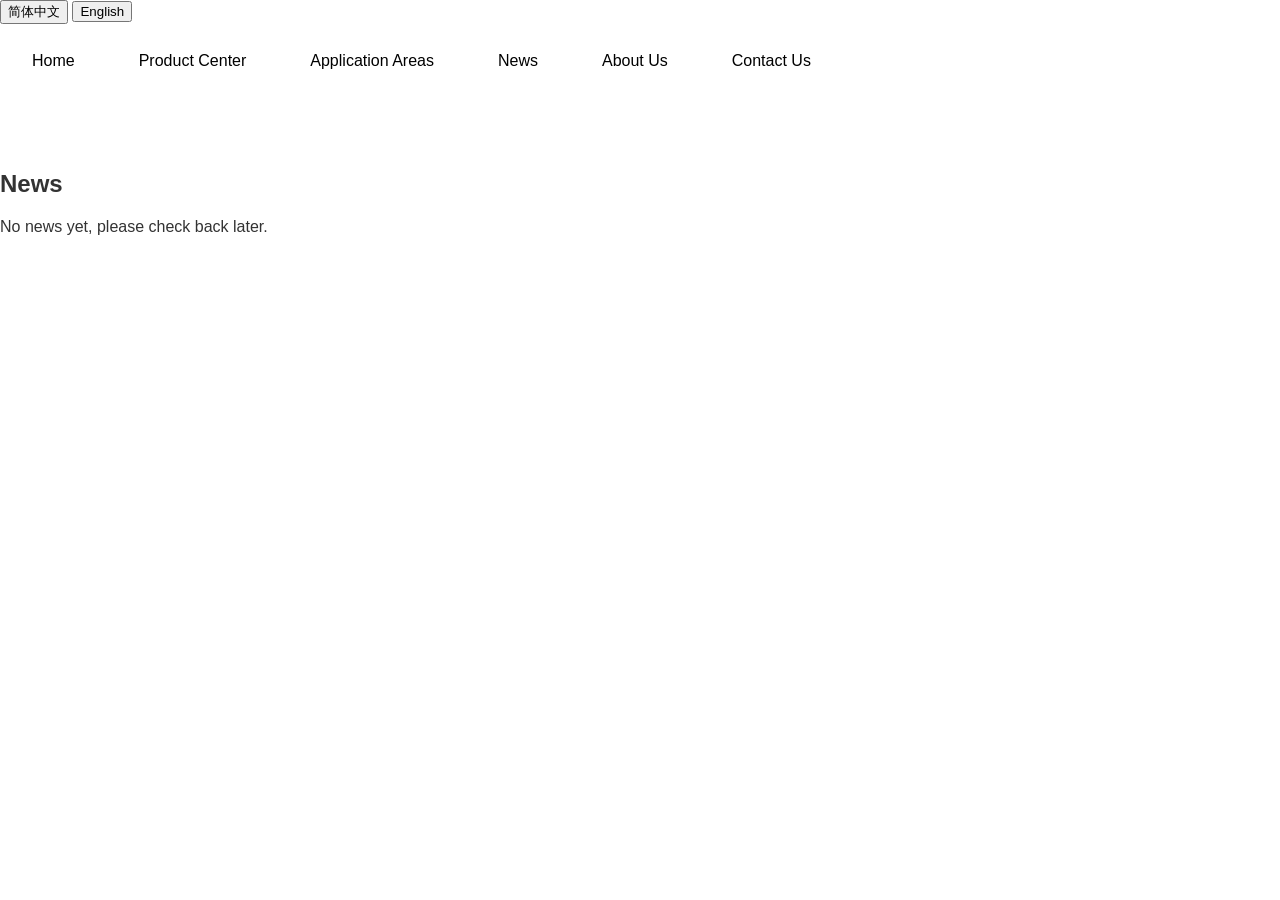
<file: en/news.html>
<!DOCTYPE html>
<meta name="description" content="News page of Cihong Technology (Dongguan) Co., Ltd." />
<meta name="keywords" content="Cihong Technology, News, Industry Trends" />
<html lang="en" id="html-root">
<head>
    <meta charset="UTF-8">
    <meta name="viewport" content="width=device-width, initial-scale=1.0">
    <title>News - Cihong Technology</title>
    <link rel="stylesheet" href="../css/styles.css">
</head>
<body>
    <!-- Navigation Bar -->
    <nav>
        <div class="language-switcher">
            <button id="zh-btn" onclick="window.location.href='../index.html'">简体中文</button>
            <button id="en-btn" onclick="window.location.href='index.html'">English</button>
        </div>
        <ul>
            <li><a href="index.html">Home</a></li>
            <li><a href="products.html">Product Center</a></li>
            <li><a href="application.html">Application Areas</a></li>
            <li><a href="news.html" class="active">News</a></li>
            <li><a href="about.html">About Us</a></li>
            <li><a href="contact.html">Contact Us</a></li>
        </ul>
    </nav>
    <!-- No news content for now, can be added later -->
    <section id="news">
        <h2>News</h2>       
        <p>No news yet, please check back later.</p>
    </section>
    <script src="../js/script.js"></script>
</body>
</html>
</file>
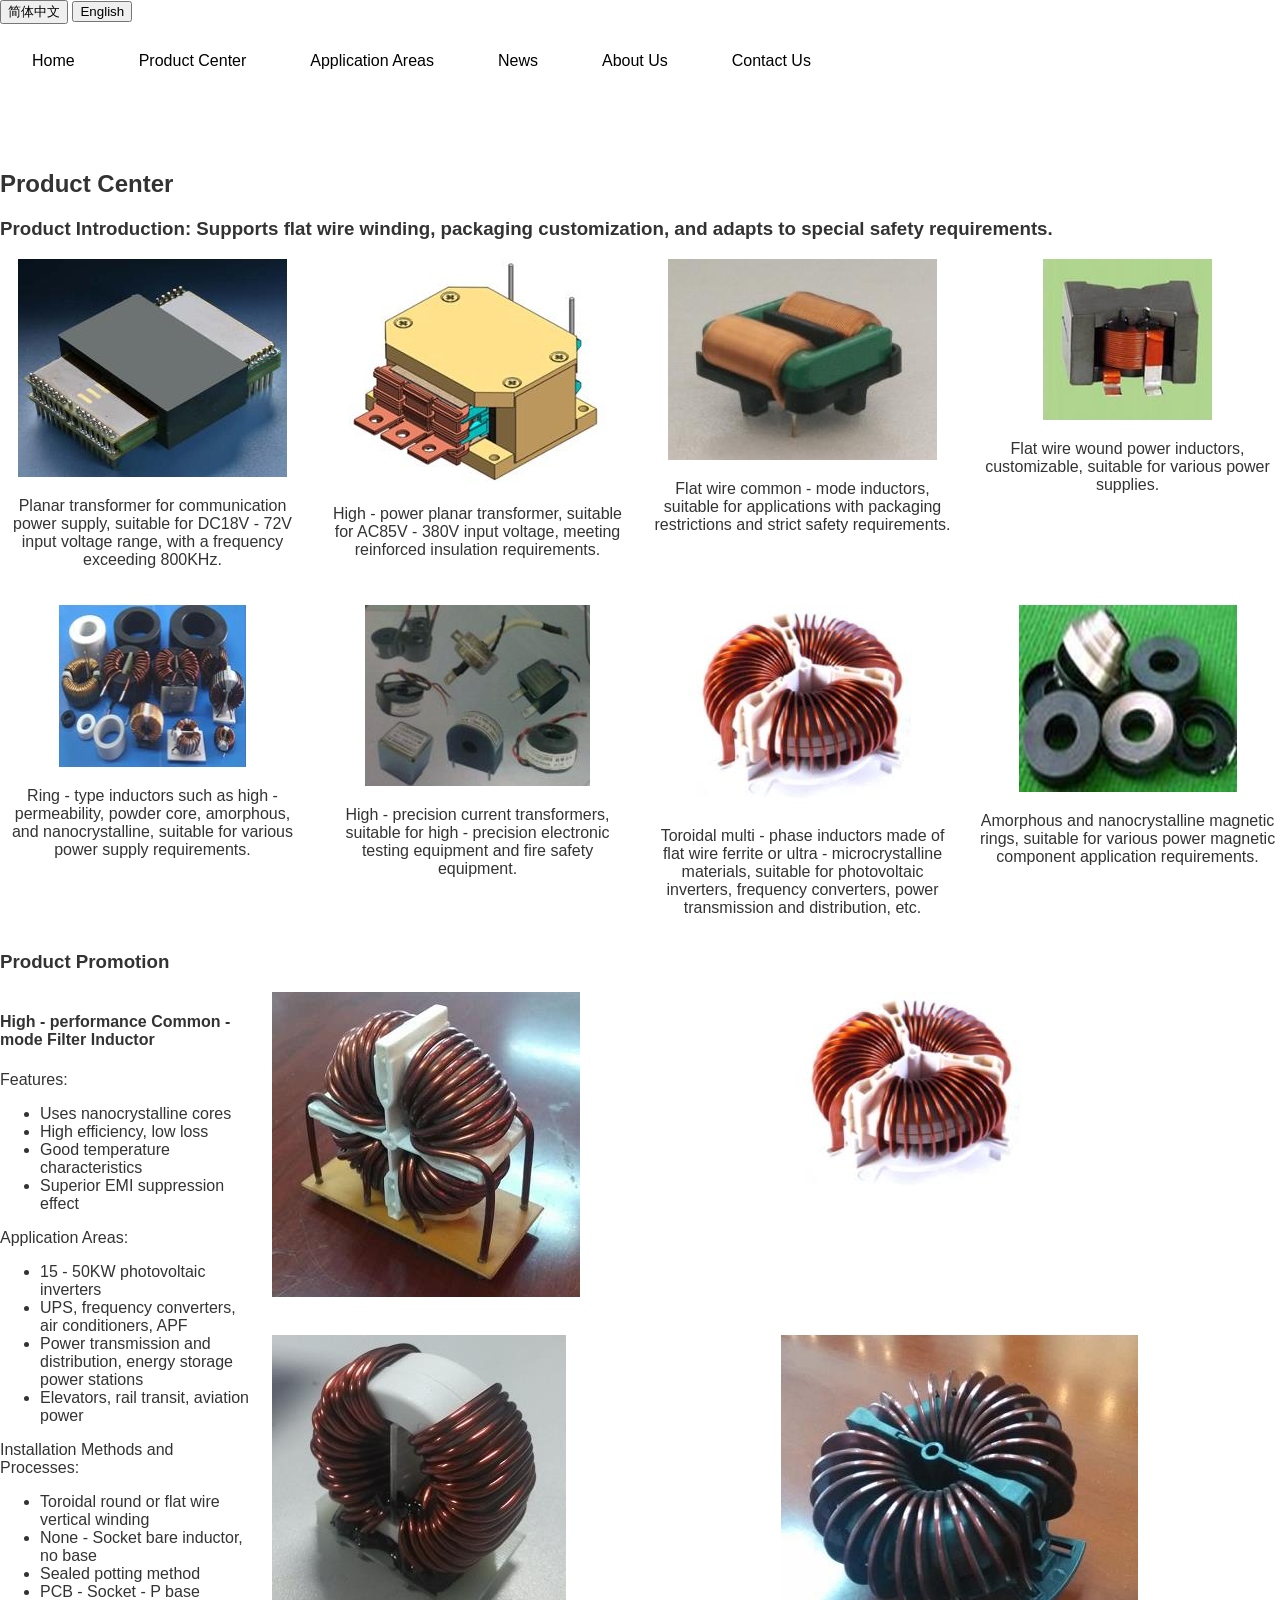
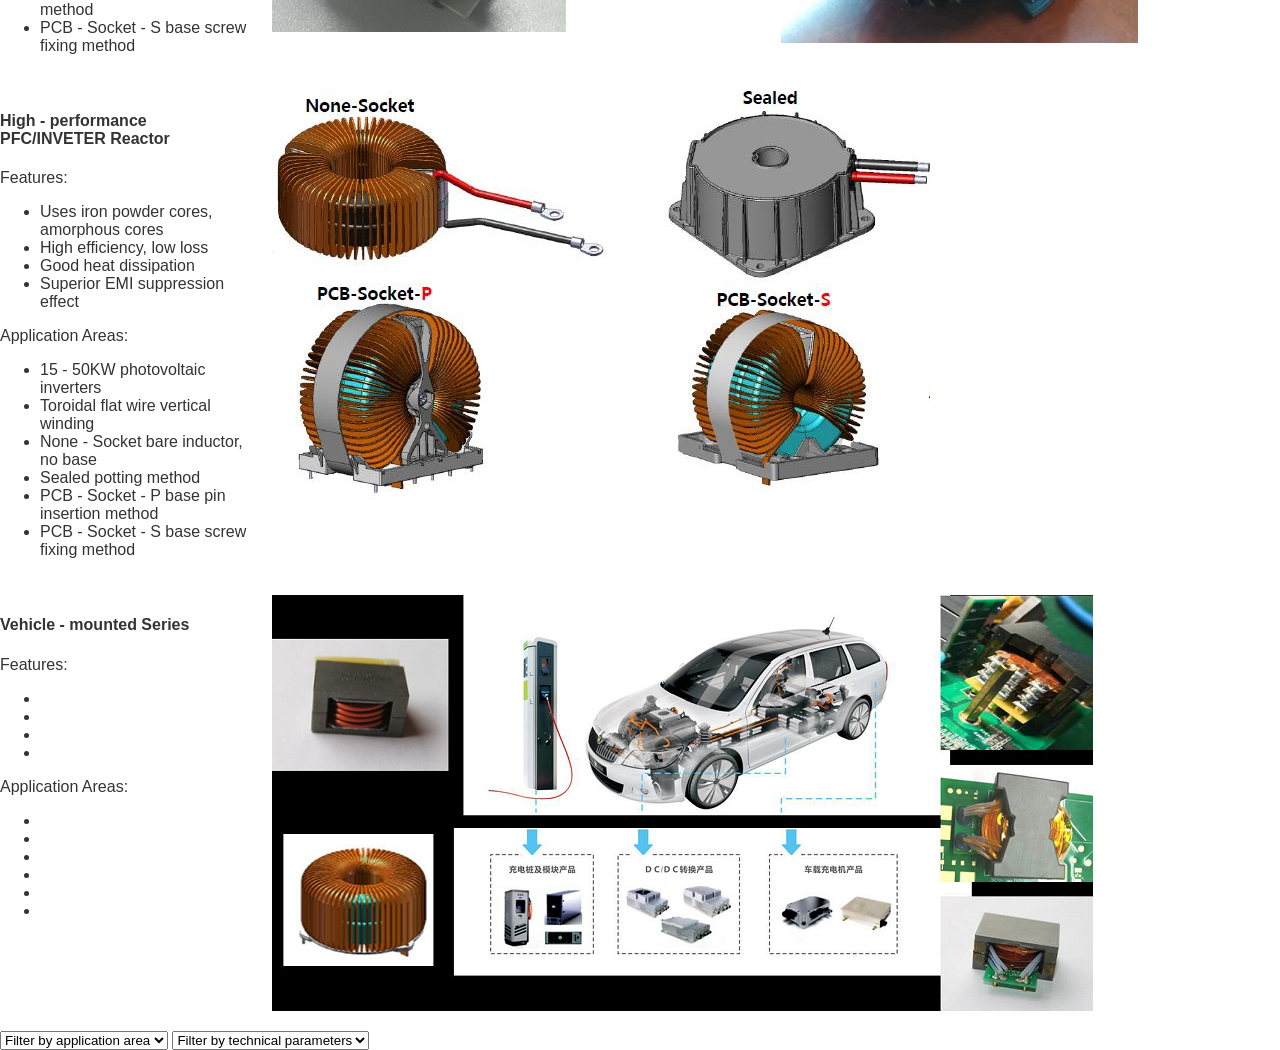
<file: en/products.html>
<!DOCTYPE html>
<meta name="description" content="Product center of Cihong Technology (Dongguan) Co., Ltd., providing high - quality planar transformers, inductors, and current transformers." />
<meta name="keywords" content="Cihong Technology, Magnetic Components, Planar Transformers, Inductors, Current Transformers" />
<html lang="en" id="html-root">
<head>
    <meta charset="UTF-8">
    <meta name="viewport" content="width=device-width, initial-scale=1.0">
    <title>Product Center - Cihong Technology</title>
    <link rel="stylesheet" href="../css/styles.css">
    <style>
        .product-grid {
            display: grid;
            grid-template-columns: repeat(4, 1fr);
            gap: 20px;
        }
        .product-item {
            text-align: center;
        }
        .product-item img {
            max-width: 100%;
            height: auto;
        }
        .product-promotion {
            display: flex;
            margin-bottom: 20px;
        }
        .product-promotion .info {
            flex: 1;
            max-width: 20%;
            padding-right: 20px;
        }
        .product-promotion .images {
            flex: 4;
            display: grid;
            grid-template-columns: repeat(2, 1fr);
            gap: 10px;
        }
    </style>
</head>
<body>
    <!-- Navigation Bar -->
    <nav>
        <div class="language-switcher">
            <button id="zh-btn" onclick="window.location.href='../index.html'">简体中文</button>
            <button id="en-btn" onclick="window.location.href='index.html'">English</button>
        </div>
        <ul>
            <li><a href="index.html">Home</a></li>
            <li><a href="products.html" class="active">Product Center</a></li>
            <li><a href="application.html">Application Areas</a></li>
            <li><a href="news.html">News</a></li>
            <li><a href="about.html">About Us</a></li>
            <li><a href="contact.html">Contact Us</a></li>
        </ul>
    </nav>
    <!-- Product Center -->
    <section id="products">
        <h2 data-lang-key="products-h2">Product Center</h2>
        <!-- Product Introduction -->       
        <h3>Product Introduction: Supports flat wire winding, packaging customization, and adapts to special safety requirements.</h3>
        <div class="product-grid">
            <div class="product-item">
                <img src="../images/flat_transformer_dc.jpg" alt="Physical image of a planar transformer for communication power supply with DC18V - 72V input" data-params="800KHz high frequency">
                <p>Planar transformer for communication power supply, suitable for DC18V - 72V input voltage range, with a frequency exceeding 800KHz.</p>
            </div>
            <div class="product-item">
                <img src="../images/flat_transformer_ac.jpg" alt="3D exploded view of a high - power planar transformer with AC85V - 380V input">
                <p>High - power planar transformer, suitable for AC85V - 380V input voltage, meeting reinforced insulation requirements.</p>
            </div>
            <div class="product-item">
                <img src="../images/common_mode_inductor.jpg" alt="Close - up view of flat wire winding process" data-text="Safety certification, packaging restriction adaptation">
                <p>Flat wire common - mode inductors, suitable for applications with packaging restrictions and strict safety requirements.</p>
            </div>
            <div class="product-item">
                <img src="../images/flat_wire_wound_power_inductors.jpg" alt="Close - up view of flat wire winding process" data-text="Safety certification, packaging restriction adaptation">
                <p>Flat wire wound power inductors, customizable, suitable for various power supplies.</p>
            </div>
            <div class="product-item">
                <img src="../images/nanocrystalline_inductor_graph.jpg" alt="Temperature characteristic test curve of a nanocrystalline core inductor">
                <p>Ring - type inductors such as high - permeability, powder core, amorphous, and nanocrystalline, suitable for various power supply requirements.</p>
            </div>
            <div class="product-item">
                <img src="../images/high_precision_transformer.jpg" alt="Physical image of a high - precision transformer product">
                <p>High - precision current transformers, suitable for high - precision electronic testing equipment and fire safety equipment.</p>
            </div>
            <div class="product-item">
                <img src="../images/toroidal_multi-phase_inductor.jpg" alt="Working scene of an automated winding device in the production workshop" data-text="Toroidal flat wire vertical winding">
                <p>Toroidal multi - phase inductors made of flat wire ferrite or ultra - microcrystalline materials, suitable for photovoltaic inverters, frequency converters, power transmission and distribution, etc.</p>
            </div>
            <div class="product-item">
                <img src="../images/amorphous_ring.jpg" alt="Installation example of a high - precision transformer in medical equipment" data-text="Special for electronic testing">
                <p>Amorphous and nanocrystalline magnetic rings, suitable for various power magnetic component application requirements.</p>
            </div>
        </div>
        <!-- Product Promotion -->
        <h3>Product Promotion</h3>
        <!-- High - performance Common - mode Filter Inductor -->
        <div class="product-promotion">
            <div class="info">
                <h4>High - performance Common - mode Filter Inductor</h4>
                <p>Features:</p>
                <ul>
                    <li>Uses nanocrystalline cores</li>
                    <li>High efficiency, low loss</li>
                    <li>Good temperature characteristics</li>
                    <li>Superior EMI suppression effect</li>
                </ul>
                <p>Application Areas:</p>
                <ul>
                    <li>15 - 50KW photovoltaic inverters</li>
                    <li>UPS, frequency converters, air conditioners, APF</li>
                    <li>Power transmission and distribution, energy storage power stations</li>
                    <li>Elevators, rail transit, aviation power</li>
                </ul>
                <p>Installation Methods and Processes:</p>
                <ul>
                    <li>Toroidal round or flat wire vertical winding</li>
                    <li>None - Socket bare inductor, no base</li>
                    <li>Sealed potting method</li>
                    <li>PCB - Socket - P base method</li>
                    <li>PCB - Socket - S base screw fixing method</li>
                </ul>
            </div>
            <div class="images">
                <img src="../images/toroidal_multi-phase_inductor1.jpg" alt="Example image 1">
                <img src="../images/toroidal_multi-phase_inductor2.jpg" alt="Example image 2">
                <img src="../images/toroidal_multi-phase_inductor3.jpg" alt="Example image 3">
                <img src="../images/toroidal_multi-phase_inductor4.jpg" alt="Example image 4">
            </div>
        </div>
        <!-- High - performance PFC/INVETER Reactor -->
        <div class="product-promotion">
            <div class="info">
                <h4>High - performance PFC/INVETER Reactor</h4>
                <p>Features:</p>
                <ul>
                    <li>Uses iron powder cores, amorphous cores</li>
                    <li>High efficiency, low loss</li>
                    <li>Good heat dissipation</li>
                    <li>Superior EMI suppression effect</li>
                </ul>
                <p>Application Areas:</p>
                <ul>
                    <li>15 - 50KW photovoltaic inverters</li>
                    <li>Toroidal flat wire vertical winding</li>
                    <li>None - Socket bare inductor, no base</li>
                    <li>Sealed potting method</li>
                    <li>PCB - Socket - P base pin insertion method</li>
                    <li>PCB - Socket - S base screw fixing method</li>
                </ul>
            </div>
            <div class="images">
                <img src="../images/high_performance_reactor.jpg" alt="Example image 1">
            </div>
        </div>
        <!-- Vehicle - mounted Series -->
        <div class="product-promotion">
            <div class="info">
                <h4>Vehicle - mounted Series</h4>
                <p>Features:</p>
                <ul>
                    <li></li>
                    <li></li>
                    <li></li>
                    <li></li>
                </ul>
                <p>Application Areas:</p>
                <ul>
                    <li></li>
                    <li></li>
                    <li></li>
                    <li></li>
                    <li></li>
                    <li></li>
                </ul>
            </div>
            <div class="images">
                <img src="../images/car_series.jpg" alt="Example image 1">
            </div>
        </div>
        <div class="product-filter">
            <select id="application">
                <option value="" data-lang-key="products-filter-1">Filter by application area</option>
                <option value="solar" data-lang-key="products-filter-3">Photovoltaic inverter</option>
                <option value="ups" data-lang-key="products-filter-4">UPS power supply</option>
                <option value="charger" data-lang-key="products-filter-5">Charging pile</option>
            </select>
            <select id="parameters">
                <option value="" data-lang-key="products-filter-2">Filter by technical parameters</option>
                <option value="voltage" data-lang-key="products-filter-6">Input voltage</option>
                <option value="material" data-lang-key="products-filter-7">Material type</option>
            </select>
        </div>
    </section>
    <script src="../js/script.js"></script>
</body>
</html>
</file>
<file: css/styles.css>
/* 全局样式 */
html {
  font-size: 1rem;
}

body {
  margin: 0;
  padding-top: 150px; /* 根据导航栏高度调整 */
  font-family: Arial, sans-serif;
  color: #333;
}

/* 天蓝色主色调 */
:root {
  --primary-color: #87CEEB;
}

/* 导航栏样式 */
nav {
  background-color: white;
  overflow: hidden;
  position: fixed;
  top: 0;
  width: 100%;
  z-index: 1000;


nav ul {
  list-style-type: none;
  margin: 0;
  padding: 0;
  display: flex;
  justify-content: center;
}

nav li {
  float: left;
}

nav li a {
  display: block;
  color: black;
  text-align: center;
  padding: 1.75rem 2rem;
  font-size: 4.5rem;
  text-decoration: none;
}

nav li a.active, nav li a:hover {
  background-color: #87CEEB;
  /* 保持选中状态的颜色 */
}

nav li a:active {
  background-color: #87CEEB;
  /* 点击时也保持颜色 */

}}

/* 首页轮播图样式 */
.hero-carousel {
    display: flex;
    justify-content: center;
    align-items: center;
    height: 43.75rem;
    overflow: hidden;
}

.carousel-item {
    display: none;
    position: relative;
}

.carousel-item img {
    width: 100%;
    height: 100%;
    object-fit: contain;
}

.data-tag {
    position: absolute;
    top: 10px;
    left: 10px;
    background-color: rgba(0, 0, 0, 0.7);
    color: white;
    padding: 5px 10px;
    border-radius: 5px;
}

.tech-params {
    position: absolute;
    bottom: 10px;
    left: 10px;
    background-color: rgba(0, 0, 0, 0.7);
    color: white;
    padding: 5px 10px;
    border-radius: 5px;
}

/* 品牌角标区样式 */
.brand-logos {
    display: flex;
    justify-content: center;
    align-items: center;
    margin-top: 20px;
}

.brand-logos img {
    width: 120px;
    height: auto;
    margin: 0 15px;
    filter: grayscale(100%) opacity(0.5);
    transition: filter 0.3s;
}

.brand-logos img:hover {
    filter: grayscale(0%) opacity(1);
}

/* 产品图片样式 */
.product-category img {
    width: 90%;
    max-width: 1000px;
    height: auto;
    margin: 15px 0;
    border: 2px solid #ccc;
    border-radius: 8px;
}

/* 解决方案图片样式 */
.industry img {
    width: 90%;
    max-width: 1000px;
    height: auto;
    margin: 15px 0;
    border: 2px solid #ccc;
    border-radius: 8px;
}

/* 客户案例图片样式 */
.case img {
    width: 90%;
    max-width: 1000px;
    height: auto;
    margin: 15px 0;
    border: 2px solid #ccc;
    border-radius: 8px;
}

/* 关于我们图片样式 */
#about img {
    width: 90%;
    max-width: 1000px;
    height: auto;
    margin: 15px 0;
    border: 2px solid #ccc;
    border-radius: 8px;
}

/* 导航栏样式 */
nav {
  background-color: white;
  overflow: hidden;
}

nav ul {
  list-style-type: none;
  margin: 0;
  padding: 0;
}

nav li {
  float: left;
}

nav li a {
  display: block;
  color: black;
  text-align: center;
  padding: 28px 32px;
  text-decoration: none;
}

nav li a:hover {
  background-color: #87CEEB;
}

/* 首页英雄部分样式 */
.hero {
  background-image: url('../images/home_page.png');
  background-size: cover;
  background-position: center;
  height: 500px;
  display: flex;
  align-items: center;
  justify-content: center;
}

.hero-content {
  text-align: center;
  color: white;
}

.hero-content h1 {
  font-size: 2.25rem;
  margin-bottom: 15px;
}

.hero-content p {
  font-size: 1.125rem;
  margin-bottom: 30px;
}

.btn {
  background-color: #4CAF50;
  color: white;
  padding: 0.9375rem 2rem;
  text-align: center;
  text-decoration: none;
  display: inline-block;
  font-size: 16px;
  border-radius: 5px;
}

.btn:hover {
  background-color: #45a049;
}
</file>
